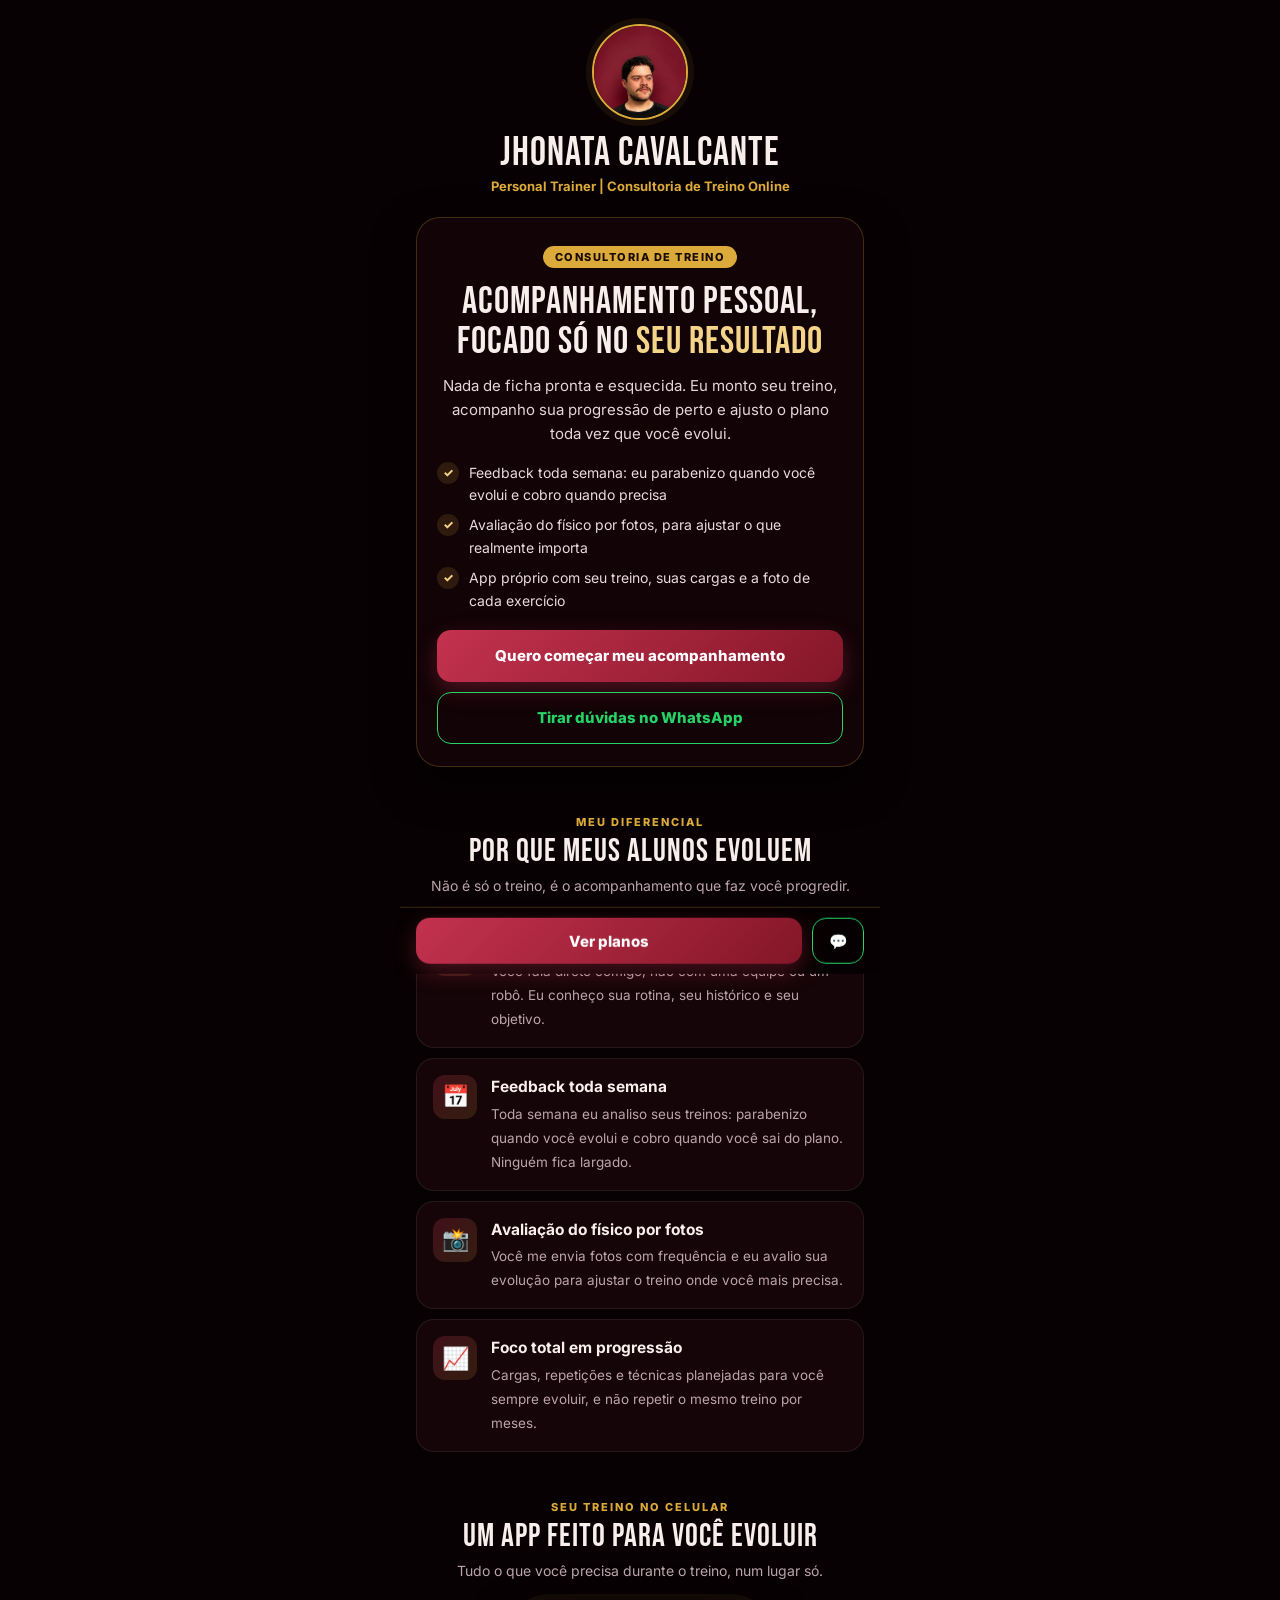
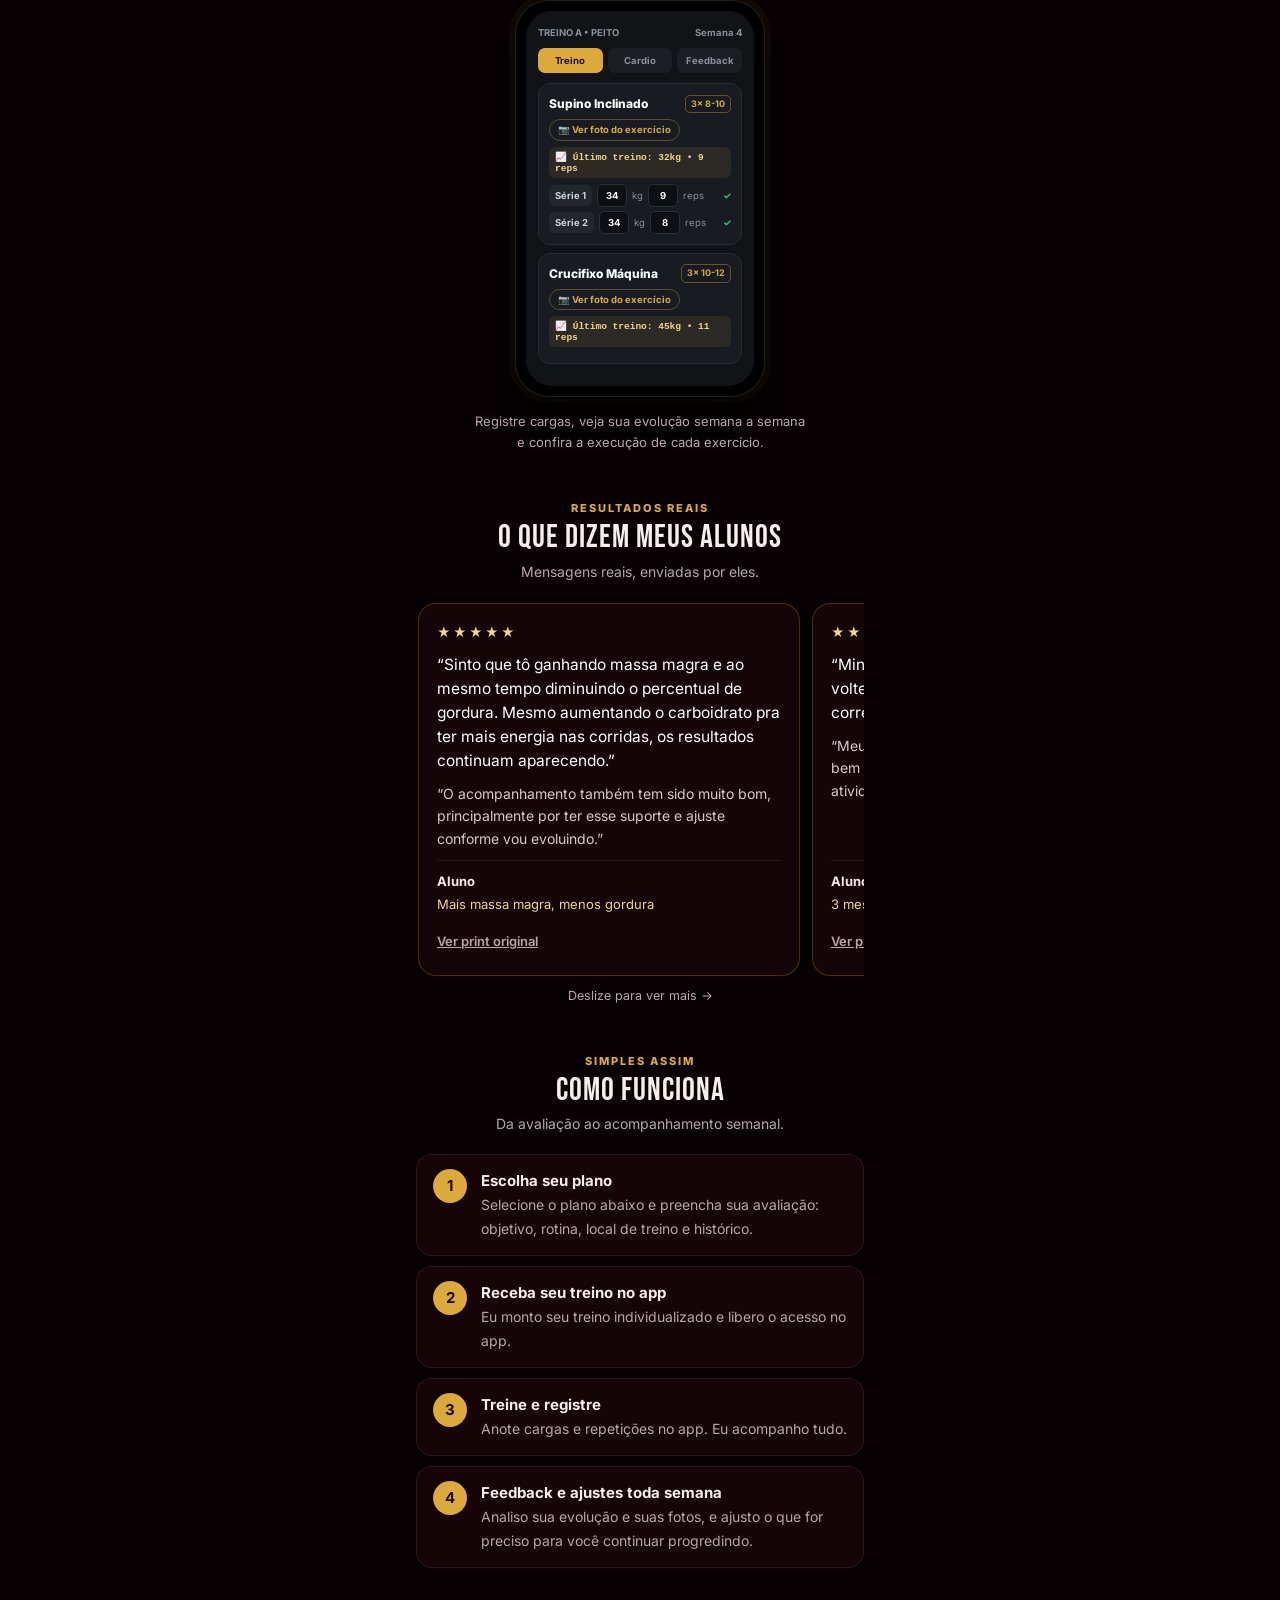
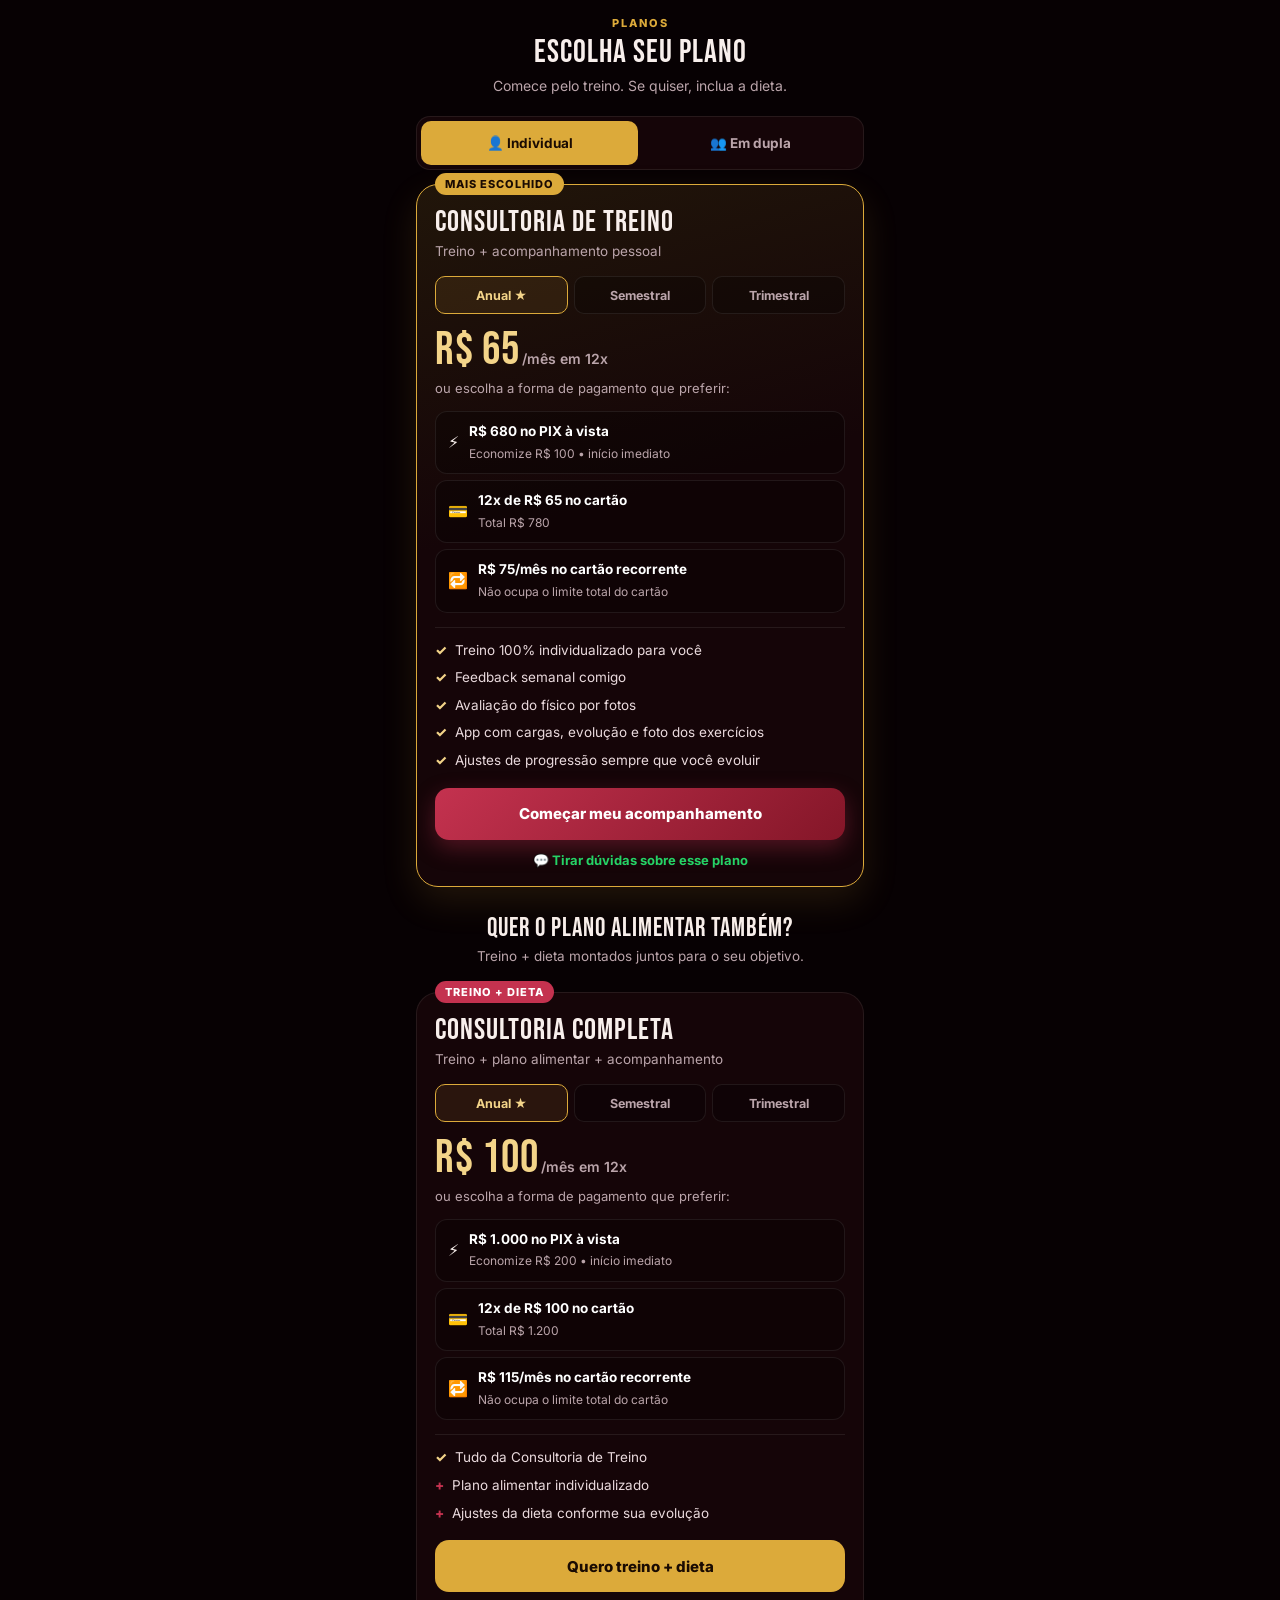
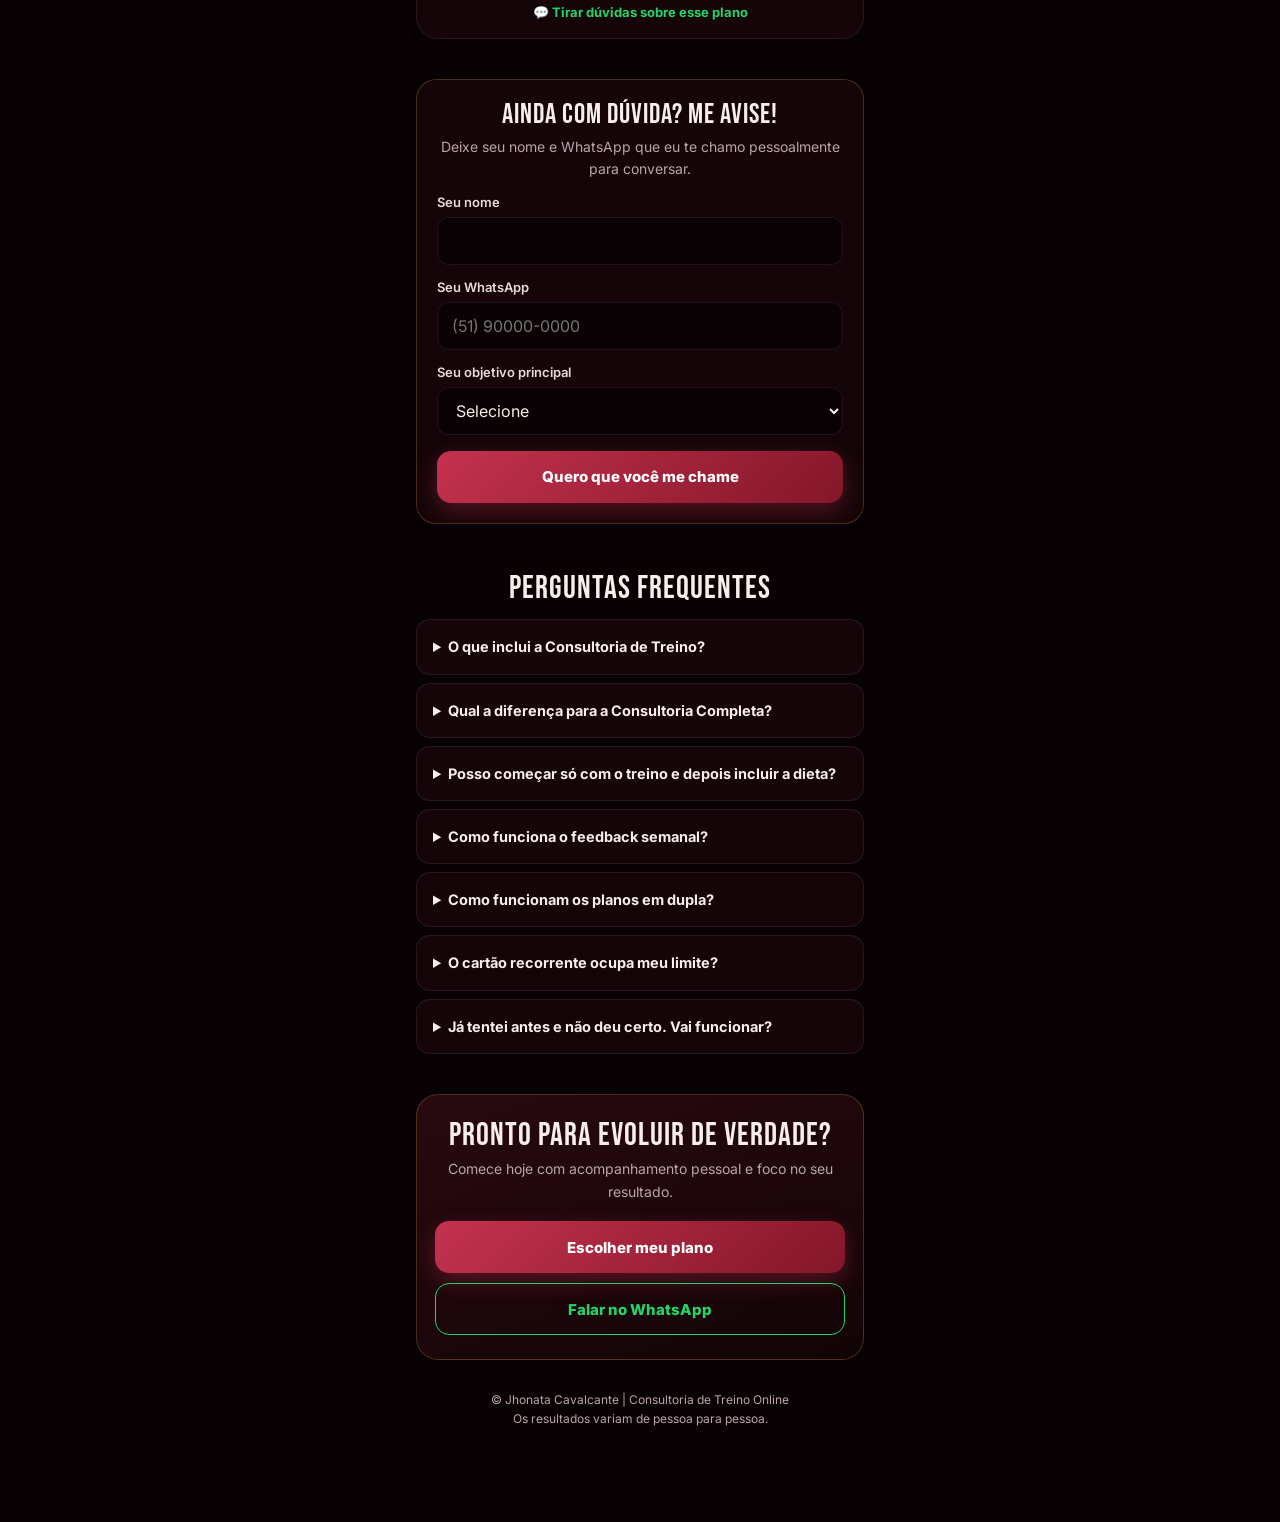
<file: index.html>
<!DOCTYPE html>
<html lang="pt-BR">
<head>
<meta charset="UTF-8">
<meta name="viewport" content="width=device-width, initial-scale=1, viewport-fit=cover">
<title>Jhonata Cavalcante | Consultoria de Treino</title>
<meta name="description" content="Consultoria de treino com acompanhamento pessoal, focado só no seu resultado e na sua progressão. Feedback toda semana e app próprio.">
<meta property="og:title" content="Jhonata Cavalcante | Consultoria de Treino">
<meta property="og:description" content="Acompanhamento pessoal, focado só no seu resultado e na sua progressão. Feedback toda semana e app próprio.">
<meta property="og:image" content="https://jhonataconsultoria.com.br/minhafoto.jpg">
<meta property="og:url" content="https://jhonataconsultoria.com.br/">
<meta property="og:type" content="website">
<meta name="theme-color" content="#070103">
<link rel="preconnect" href="https://fonts.googleapis.com">
<link rel="preconnect" href="https://fonts.gstatic.com" crossorigin>
<link href="https://fonts.googleapis.com/css2?family=Inter:wght@400;500;700;800&family=Bebas+Neue&display=swap" rel="stylesheet">
<style>
:root{--card:#150508;--card2:#1c070c;--line:rgba(220,170,58,.25);--soft:rgba(255,255,255,.08);--accent:#c4324f;--accent2:#841628;--gold:#dcaa3a;--gold2:#f3d489;--text:#f8efec;--muted:#bba5ab;--green:#25d366}
*{margin:0;padding:0;box-sizing:border-box}
html{scroll-behavior:smooth}
body{background:radial-gradient(900px 560px at 50% -8%,#300713,#070103 70%) no-repeat #070103;color:var(--text);font:400 15px/1.6 'Inter',system-ui,sans-serif;max-width:480px;margin:0 auto;padding:24px 16px calc(96px + env(safe-area-inset-bottom,0px));overflow-x:hidden}
h1,h2{font-family:'Bebas Neue',sans-serif;font-weight:400;letter-spacing:1px;line-height:1.05}
h2{font-size:32px;text-align:center;margin:48px 0 6px}
.sub{text-align:center;color:var(--muted);font-size:14px;margin-bottom:18px}
.kicker{display:block;text-align:center;font:800 11px 'Inter';letter-spacing:2px;text-transform:uppercase;color:var(--gold);margin-top:48px}
.kicker+h2{margin-top:6px}
a:focus-visible,button:focus-visible,input:focus-visible,select:focus-visible,summary:focus-visible{outline:2px solid var(--gold2);outline-offset:3px}
.btn{display:flex;justify-content:center;align-items:center;gap:8px;min-height:52px;padding:0 18px;border-radius:14px;font:800 15px 'Inter',sans-serif;text-decoration:none;border:0;cursor:pointer;width:100%;color:#fff}
.btn-main{background:linear-gradient(135deg,var(--accent),var(--accent2));box-shadow:0 8px 22px rgba(196,50,79,.35)}
.btn-gold{background:var(--gold);color:#1a0b02}
.btn-wa{background:transparent;border:1px solid var(--green);color:var(--green)}
.btn-ghost{background:transparent;border:1px solid var(--line);color:var(--text)}
.lnk-wa{display:block;text-align:center;color:var(--green);font:700 13px 'Inter';text-decoration:none;margin-top:12px}

/* PERFIL + HERO */
.profile{text-align:center}
.avatar{width:96px;height:96px;border-radius:50%;border:2px solid var(--gold);margin:0 auto 12px;overflow:hidden;background:var(--card);display:grid;place-items:center;font:28px 'Bebas Neue';color:var(--gold);box-shadow:0 0 0 6px rgba(220,170,58,.08)}
.avatar img{width:100%;height:100%;object-fit:cover}
.profile h1{font-size:40px}
.profile p{color:var(--gold);font-weight:700;font-size:13px;margin-top:2px}
.hero{background:rgba(21,5,8,.78);border:1px solid var(--line);border-radius:24px;padding:26px 20px 22px;text-align:center;margin-top:20px;box-shadow:0 16px 40px rgba(0,0,0,.6)}
.pill{display:inline-block;font:800 11px 'Inter';letter-spacing:1.5px;text-transform:uppercase;color:#1a0b02;background:var(--gold);border-radius:999px;padding:4px 12px;margin-bottom:14px}
.hero h2{margin:0 0 12px;font-size:38px}
.hero h2 em{font-style:normal;color:var(--gold2)}
.hero p{color:#e4d5d8;font-size:15px}
.checks{list-style:none;text-align:left;margin:16px 0 18px;display:grid;gap:8px}
.checks li{display:flex;gap:10px;align-items:flex-start;font-size:14px;color:#eadadd}
.checks li::before{content:'✓';flex:0 0 22px;height:22px;border-radius:50%;background:rgba(220,170,58,.15);color:var(--gold2);font:800 12px/22px 'Inter';text-align:center}
.hero .btn+.btn{margin-top:10px}

/* DIFERENCIAIS */
.diffs{display:grid;gap:10px}
.diff{display:flex;gap:14px;background:var(--card);border:1px solid var(--soft);border-radius:18px;padding:16px}
.diff .ic{flex:0 0 44px;height:44px;border-radius:12px;background:linear-gradient(135deg,rgba(196,50,79,.25),rgba(220,170,58,.15));display:grid;place-items:center;font-size:22px}
.diff b{display:block;font-size:15.5px;margin-bottom:2px}
.diff span{font-size:13.5px;color:var(--muted);line-height:1.5}

/* MOCKUP DO APP */
.phone{width:250px;margin:6px auto 0;border-radius:34px;padding:10px;background:#000;border:1px solid rgba(255,255,255,.12);box-shadow:0 24px 50px rgba(0,0,0,.7),0 0 0 6px rgba(220,170,58,.06)}
.screen{background:#111317;border-radius:26px;padding:16px 12px 14px;overflow:hidden;font-size:11px}
.screen .bar-top{display:flex;justify-content:space-between;color:#8a8f99;font:700 9.5px 'Inter';margin-bottom:10px}
.screen .tabs-m{display:flex;gap:5px;margin-bottom:10px}
.screen .tabs-m span{flex:1;text-align:center;padding:5px 0;border-radius:7px;background:#1b1e24;color:#8a8f99;font-weight:700;font-size:9.5px}
.screen .tabs-m span.on{background:var(--gold);color:#1a0b02}
.ex{background:#181b21;border:1px solid #262a32;border-radius:12px;padding:10px;margin-bottom:8px}
.ex .t1{display:flex;justify-content:space-between;align-items:center;font-weight:800;font-size:12px;color:#fff}
.ex .t1 small{font-size:9px;color:var(--gold);border:1px solid rgba(220,170,58,.4);border-radius:5px;padding:1px 5px;font-weight:700}
.ex .foto{display:inline-block;margin:6px 0;font-size:9.5px;font-weight:700;color:var(--gold);border:1px solid rgba(220,170,58,.35);border-radius:999px;padding:2px 8px}
.ex .ult{background:rgba(220,170,58,.1);color:var(--gold2);border-radius:6px;padding:4px 6px;font:700 9.5px ui-monospace,monospace;margin-bottom:6px}
.ex .row{display:flex;align-items:center;gap:5px;margin-top:4px;color:#8a8f99;font-size:9.5px}
.ex .row i{font-style:normal;background:#22262d;border-radius:5px;padding:3px 6px;color:#cfd3da;font-weight:700}
.ex .row b{background:#0d0f12;border:1px solid #2a2e36;border-radius:5px;padding:3px 7px;color:#fff;min-width:30px;text-align:center}
.ex .row .ok{margin-left:auto;color:#22c55e;font-weight:800}
.app-cap{text-align:center;font-size:13px;color:var(--muted);margin-top:14px}

/* DEPOIMENTOS */
.carousel{display:flex;gap:12px;overflow-x:auto;scroll-snap-type:x mandatory;padding:2px 2px 10px;-webkit-overflow-scrolling:touch;scrollbar-width:none}
.carousel::-webkit-scrollbar{display:none}
.t{flex:0 0 86%;scroll-snap-align:center;background:var(--card);border:1px solid var(--line);border-radius:18px;padding:18px;display:flex;flex-direction:column;gap:10px}
.t .stars{color:var(--gold2);letter-spacing:2px;font-size:13px}
.t .q{font-size:15.5px;line-height:1.55;color:#fff}
.t .q2{font-size:14px;color:#d9c8cc}
.t footer{margin-top:auto;display:flex;flex-direction:column;gap:2px;border-top:1px solid var(--soft);padding-top:10px;font-size:13px}
.t footer span{color:var(--gold2)}
.lnk{background:none;border:0;color:var(--muted);font:600 13px 'Inter';text-decoration:underline;cursor:pointer;text-align:left;padding:4px 0;min-height:32px}
.hint{text-align:center;font-size:12.5px;color:var(--muted)}

/* COMO FUNCIONA */
.steps{display:grid;gap:10px}
.step{display:flex;gap:14px;align-items:flex-start;background:var(--card);border:1px solid var(--soft);border-radius:16px;padding:14px 16px}
.step i{flex:0 0 34px;height:34px;border-radius:50%;background:var(--gold);color:#1a0b02;font:700 15px/34px 'Inter';text-align:center;font-style:normal}
.step b{display:block;font-size:15px}
.step span{font-size:14px;color:var(--muted)}

/* PLANOS */
.seg{display:grid;grid-template-columns:1fr 1fr;gap:4px;background:var(--card);border:1px solid var(--soft);border-radius:14px;padding:4px;margin-bottom:14px}
.seg button{min-height:44px;border:0;border-radius:10px;background:none;color:var(--muted);font:700 13.5px 'Inter';cursor:pointer}
.seg button[aria-pressed=true]{background:var(--gold);color:#1a0b02}
.plan{position:relative;background:var(--card);border:1px solid var(--soft);border-radius:22px;padding:22px 18px 18px;margin-bottom:14px}
.plan.main{border:1px solid var(--gold);background:linear-gradient(165deg,rgba(220,170,58,.12),var(--card) 45%);box-shadow:0 14px 36px rgba(220,170,58,.13)}
.plan .tag{position:absolute;top:-12px;left:18px;background:var(--gold);color:#1a0b02;font:800 11px 'Inter';letter-spacing:1px;text-transform:uppercase;padding:4px 10px;border-radius:999px}
.plan .tag.alt{background:var(--accent);color:#fff}
.plan h3{font:400 30px 'Bebas Neue';letter-spacing:1px;line-height:1}
.plan .who{font-size:13.5px;color:var(--muted);margin:4px 0 14px}
.dur{display:flex;gap:6px;margin-bottom:14px}
.dur button{flex:1;min-height:38px;border-radius:10px;border:1px solid var(--soft);background:rgba(0,0,0,.25);color:var(--muted);font:700 12.5px 'Inter';cursor:pointer;padding:0 4px}
.dur button[aria-pressed=true]{border-color:var(--gold);color:var(--gold2);background:rgba(220,170,58,.1)}
.dur-note{font-size:12px;color:var(--muted);margin:-6px 0 14px}
.price{font:400 46px 'Bebas Neue';letter-spacing:1px;color:var(--gold2);line-height:1}
.price small{font:600 14px 'Inter';color:var(--muted);letter-spacing:0;margin-left:2px}
.price-sub{font-size:13px;color:var(--muted);margin:4px 0 12px}
.pays{list-style:none;display:grid;gap:6px;margin-bottom:14px}
.pays li{display:flex;gap:10px;align-items:center;background:rgba(0,0,0,.28);border:1px solid var(--soft);border-radius:12px;padding:9px 12px;font-size:13.5px}
.pays li .i{font-size:16px}
.pays li b{display:block;color:#fff;font-size:13.5px}
.pays li small{color:var(--muted);font-size:12px}
.incl{list-style:none;display:grid;gap:6px;margin:0 0 16px;padding-top:12px;border-top:1px solid var(--soft)}
.incl li{font-size:13.5px;color:#eadadd;display:flex;gap:8px}
.incl li::before{content:'✓';color:var(--gold2);font-weight:800}
.incl li.plus::before{content:'+';color:var(--accent)}
.upsell-head{text-align:center;margin:26px 0 24px}
.upsell-head b{font:400 26px 'Bebas Neue';letter-spacing:1px;display:block}
.upsell-head span{font-size:13.5px;color:var(--muted)}

/* LEAD, FAQ, FINAL */
.lead{background:var(--card);border:1px solid var(--line);border-radius:20px;padding:20px;margin-top:40px}
.lead h2{margin-top:0;font-size:28px}
.lead label{display:block;font-size:13px;font-weight:600;margin:12px 0 4px;color:#eadadd}
.lead input,.lead select{width:100%;min-height:48px;border-radius:12px;border:1px solid var(--soft);background:#0a0104;color:var(--text);padding:0 14px;font:16px 'Inter'}
.lead .btn{margin-top:16px}
.faq details{background:var(--card);border:1px solid var(--soft);border-radius:14px;margin-bottom:8px}
.faq summary{padding:15px 16px;font-weight:700;font-size:14.5px;cursor:pointer}
.faq p{padding:0 16px 15px;font-size:14px;color:#d9c8cc}
.final{text-align:center;margin-top:40px;background:linear-gradient(160deg,rgba(196,50,79,.18),rgba(21,5,8,.8));border:1px solid var(--line);border-radius:22px;padding:24px 18px}
.final h2{margin-top:0}
.final .btn+.btn{margin-top:10px}
footer.f{text-align:center;font-size:12px;color:var(--muted);margin-top:30px}
.bar{position:fixed;left:0;right:0;bottom:0;max-width:480px;margin:0 auto;padding:10px 16px calc(10px + env(safe-area-inset-bottom,0px));background:rgba(7,1,3,.94);backdrop-filter:blur(10px);border-top:1px solid var(--line);display:flex;gap:10px;transform:translateY(110%);transition:transform .25s;z-index:5}
.bar.on{transform:none}
.bar .btn{min-height:46px}
.bar .btn-wa{flex:0 0 52px;padding:0}
#lb{position:fixed;inset:0;background:rgba(0,0,0,.92);display:none;align-items:center;justify-content:center;padding:16px;z-index:10}
#lb.on{display:flex}
#lb img{max-width:100%;max-height:100%;border-radius:10px}
.alert-success{display:none;background:rgba(37,211,102,.15);border:1px solid #25d366;color:#25d366;padding:12px;border-radius:12px;text-align:center;font-weight:700;margin-top:12px}
@media (prefers-reduced-motion:reduce){html{scroll-behavior:auto}.bar{transition:none}}
</style>
</head>
<body>

<header class="profile">
  <div class="avatar"><img src="minhafoto.jpg" alt="Jhonata Cavalcante" onerror="this.style.display='none';this.parentNode.textContent='JC'"></div>
  <h1>JHONATA CAVALCANTE</h1>
  <p>Personal Trainer | Consultoria de Treino Online</p>
</header>

<!-- HERO -->
<section class="hero">
  <span class="pill">Consultoria de Treino</span>
  <h2>Acompanhamento pessoal, focado só no <em>seu resultado</em></h2>
  <p>Nada de ficha pronta e esquecida. Eu monto seu treino, acompanho sua progressão de perto e ajusto o plano toda vez que você evolui.</p>
  <ul class="checks">
    <li>Feedback toda semana: eu parabenizo quando você evolui e cobro quando precisa</li>
    <li>Avaliação do físico por fotos, para ajustar o que realmente importa</li>
    <li>App próprio com seu treino, suas cargas e a foto de cada exercício</li>
  </ul>
  <a href="#planos" class="btn btn-main" id="heroCta" data-ev="hero_cta">Quero começar meu acompanhamento</a>
  <a class="btn btn-wa js-wa" data-msg="Olá Jhonata! Vim pelo seu link e quero tirar dúvidas sobre a consultoria." data-ev="whatsapp_hero">Tirar dúvidas no WhatsApp</a>
</section>

<!-- DIFERENCIAIS -->
<span class="kicker">Meu diferencial</span>
<h2>Por que meus alunos evoluem</h2>
<p class="sub">Não é só o treino, é o acompanhamento que faz você progredir.</p>
<div class="diffs">
  <div class="diff"><div class="ic">🤝</div><div><b>Acompanhamento pessoal, comigo</b><span>Você fala direto comigo, não com uma equipe ou um robô. Eu conheço sua rotina, seu histórico e seu objetivo.</span></div></div>
  <div class="diff"><div class="ic">📅</div><div><b>Feedback toda semana</b><span>Toda semana eu analiso seus treinos: parabenizo quando você evolui e cobro quando você sai do plano. Ninguém fica largado.</span></div></div>
  <div class="diff"><div class="ic">📸</div><div><b>Avaliação do físico por fotos</b><span>Você me envia fotos com frequência e eu avalio sua evolução para ajustar o treino onde você mais precisa.</span></div></div>
  <div class="diff"><div class="ic">📈</div><div><b>Foco total em progressão</b><span>Cargas, repetições e técnicas planejadas para você sempre evoluir, e não repetir o mesmo treino por meses.</span></div></div>
</div>

<!-- APP -->
<span class="kicker">Seu treino no celular</span>
<h2>Um app feito para você evoluir</h2>
<p class="sub">Tudo o que você precisa durante o treino, num lugar só.</p>
<div class="phone" aria-hidden="true">
  <div class="screen">
    <div class="bar-top"><span>TREINO A • PEITO</span><span>Semana 4</span></div>
    <div class="tabs-m"><span class="on">Treino</span><span>Cardio</span><span>Feedback</span></div>
    <div class="ex">
      <div class="t1">Supino Inclinado <small>3x 8-10</small></div>
      <span class="foto">📷 Ver foto do exercício</span>
      <div class="ult">📈 Último treino: 32kg • 9 reps</div>
      <div class="row"><i>Série 1</i><b>34</b>kg<b>9</b>reps<span class="ok">✓</span></div>
      <div class="row"><i>Série 2</i><b>34</b>kg<b>8</b>reps<span class="ok">✓</span></div>
    </div>
    <div class="ex">
      <div class="t1">Crucifixo Máquina <small>3x 10-12</small></div>
      <span class="foto">📷 Ver foto do exercício</span>
      <div class="ult">📈 Último treino: 45kg • 11 reps</div>
    </div>
  </div>
</div>
<p class="app-cap">Registre cargas, veja sua evolução semana a semana<br>e confira a execução de cada exercício.</p>

<!-- PROVA SOCIAL -->
<span class="kicker">Resultados reais</span>
<h2>O que dizem meus alunos</h2>
<p class="sub">Mensagens reais, enviadas por eles.</p>
<div class="carousel" aria-label="Depoimentos de alunos">
  <article class="t">
    <span class="stars">★★★★★</span>
    <p class="q">“Sinto que tô ganhando massa magra e ao mesmo tempo diminuindo o percentual de gordura. Mesmo aumentando o carboidrato pra ter mais energia nas corridas, os resultados continuam aparecendo.”</p>
    <p class="q2">“O acompanhamento também tem sido muito bom, principalmente por ter esse suporte e ajuste conforme vou evoluindo.”</p>
    <footer><b>Aluno</b><span>Mais massa magra, menos gordura</span></footer>
    <button class="lnk" data-print="depoimento1.jpg">Ver print original</button>
  </article>
  <article class="t">
    <span class="stars">★★★★★</span>
    <p class="q">“Minha vida melhorou bastante desde que voltei a treinar direito e me alimentar corretamente.”</p>
    <p class="q2">“Meu peso abaixou, a recomposição corporal foi bem notória depois de quase 6 meses sem atividade física, e tive um ganho de força absurdo.”</p>
    <footer><b>Aluno</b><span>3 meses de acompanhamento</span></footer>
    <button class="lnk" data-print="depoimento2.jpg">Ver print original</button>
  </article>
  <article class="t">
    <span class="stars">★★★★★</span>
    <p class="q">“Treinava de qualquer forma, sem foco em aprender a execução com excelência.”</p>
    <p class="q2">“Esse método que tu me passou … começou a fazer meus treinos renderem mais, tanto em progressão das cargas quanto em focar nos meus pontos fracos.”</p>
    <footer><b>Otávio</b><span>Aluno desde agosto</span></footer>
    <button class="lnk" data-print="depoimento3.jpg">Ver print original</button>
  </article>
</div>
<p class="hint">Deslize para ver mais →</p>

<!-- COMO FUNCIONA -->
<span class="kicker">Simples assim</span>
<h2>Como funciona</h2>
<p class="sub">Da avaliação ao acompanhamento semanal.</p>
<div class="steps">
  <div class="step"><i>1</i><div><b>Escolha seu plano</b><span>Selecione o plano abaixo e preencha sua avaliação: objetivo, rotina, local de treino e histórico.</span></div></div>
  <div class="step"><i>2</i><div><b>Receba seu treino no app</b><span>Eu monto seu treino individualizado e libero o acesso no app.</span></div></div>
  <div class="step"><i>3</i><div><b>Treine e registre</b><span>Anote cargas e repetições no app. Eu acompanho tudo.</span></div></div>
  <div class="step"><i>4</i><div><b>Feedback e ajustes toda semana</b><span>Analiso sua evolução e suas fotos, e ajusto o que for preciso para você continuar progredindo.</span></div></div>
</div>

<!-- PLANOS -->
<span class="kicker" id="planos">Planos</span>
<h2>Escolha seu plano</h2>
<p class="sub">Comece pelo treino. Se quiser, inclua a dieta.</p>

<div class="seg" role="group" aria-label="Para quantas pessoas">
  <button type="button" data-modo="individual" aria-pressed="true">👤 Individual</button>
  <button type="button" data-modo="dupla" aria-pressed="false">👥 Em dupla</button>
</div>

<div id="planoTreino"></div>

<div class="upsell-head">
  <b>Quer o plano alimentar também?</b>
  <span>Treino + dieta montados juntos para o seu objetivo.</span>
</div>
<div id="planoCompleta"></div>

<!-- CAPTURA DE LEAD -->
<section class="lead">
  <h2>Ainda com dúvida? Me avise!</h2>
  <p class="sub" style="margin-bottom:0">Deixe seu nome e WhatsApp que eu te chamo pessoalmente para conversar.</p>
  <form id="leadForm">
    <label for="nome">Seu nome</label>
    <input id="nome" name="nome" required autocomplete="given-name">
    <label for="zap">Seu WhatsApp</label>
    <input id="zap" name="whatsapp" type="tel" inputmode="tel" placeholder="(51) 90000-0000" required autocomplete="tel">
    <label for="obj">Seu objetivo principal</label>
    <select id="obj" name="objetivo" required>
      <option value="">Selecione</option>
      <option>Perder gordura</option>
      <option>Ganhar massa muscular</option>
      <option>Melhorar performance e corrida</option>
      <option>Voltar a treinar e ter mais saúde</option>
    </select>
    <button class="btn btn-main" type="submit">Quero que você me chame</button>
    <div id="leadSuccess" class="alert-success">✓ Recebido! Entrarei em contato no seu WhatsApp em breve.</div>
  </form>
</section>

<!-- FAQ -->
<h2>Perguntas frequentes</h2>
<div class="faq" style="margin-top:14px">
  <details><summary>O que inclui a Consultoria de Treino?</summary><p>Treino 100% individualizado para o seu objetivo, rotina e local de treino; acesso ao app com registro de cargas e foto de cada exercício; feedback semanal comigo; avaliação do físico por fotos; e ajustes do treino conforme você evolui.</p></details>
  <details><summary>Qual a diferença para a Consultoria Completa?</summary><p>A Completa tem tudo da Consultoria de Treino e mais o plano alimentar, montado para o seu objetivo e a sua rotina e ajustado durante o acompanhamento.</p></details>
  <details><summary>Posso começar só com o treino e depois incluir a dieta?</summary><p>Pode! Você começa pela Consultoria de Treino e, quando quiser, faz o upgrade para a Completa direto pelo app. As condições do upgrade são combinadas comigo.</p></details>
  <details><summary>Como funciona o feedback semanal?</summary><p>Toda semana eu analiso o que você registrou no app e te dou um retorno: parabenizo quando você evolui e cobro quando algo sai do plano. Também peço fotos periodicamente para avaliar seu físico e ajustar o treino.</p></details>
  <details><summary>Como funcionam os planos em dupla?</summary><p>Cada pessoa tem o seu próprio acesso e acompanhamento. No treino em dupla, os treinos podem ser iguais (para treinarem juntos) ou separados. Na Completa em dupla, cada um tem o seu protocolo de treino e dieta.</p></details>
  <details><summary>O cartão recorrente ocupa meu limite?</summary><p>Não. No recorrente é cobrada só a mensalidade de cada mês, sem ocupar o limite total do cartão. Se preferir, também dá para parcelar ou pagar à vista no PIX com desconto.</p></details>
  <details><summary>Já tentei antes e não deu certo. Vai funcionar?</summary><p>O que costuma faltar é acompanhamento. Aqui eu acompanho você toda semana, ajusto o que não estiver funcionando e cobro quando for preciso. Você não fica sozinho com uma ficha.</p></details>
</div>

<!-- CTA FINAL -->
<section class="final">
  <h2>Pronto para evoluir de verdade?</h2>
  <p class="sub">Comece hoje com acompanhamento pessoal e foco no seu resultado.</p>
  <a href="#planos" class="btn btn-main" data-ev="final_cta">Escolher meu plano</a>
  <a class="btn btn-wa js-wa" data-msg="Olá Jhonata! Quero tirar umas dúvidas no WhatsApp antes de fechar a consultoria." data-ev="whatsapp_final">Falar no WhatsApp</a>
</section>

<footer class="f">© Jhonata Cavalcante | Consultoria de Treino Online<br>Os resultados variam de pessoa para pessoa.</footer>

<!-- BARRA FIXA -->
<div class="bar" id="bar">
  <a href="#planos" class="btn btn-main" data-ev="bar_cta">Ver planos</a>
  <a class="btn btn-wa js-wa" aria-label="Falar no WhatsApp" data-msg="Olá Jhonata! Vim pelo site e quero falar sobre a consultoria." data-ev="whatsapp_bar">💬</a>
</div>

<div id="lb" role="dialog" aria-label="Print do depoimento"><img alt="Print original do depoimento"></div>

<!-- Preços e links de pagamento: edite em planos.js -->
<script src="planos.js"></script>
<script>
const DESTINO = 'app.html';
const LEAD_ENDPOINT = 'https://' + 'consultoria-backend-kbqi.onrender.com/api/leads';
const utm = location.search ? '&' + location.search.slice(1) : '';

const INCLUI = {
  treino: [
    'Treino 100% individualizado para você',
    'Feedback semanal comigo',
    'Avaliação do físico por fotos',
    'App com cargas, evolução e foto dos exercícios',
    'Ajustes de progressão sempre que você evoluir'
  ],
  completa: [
    'Tudo da Consultoria de Treino',
    '+Plano alimentar individualizado',
    '+Ajustes da dieta conforme sua evolução'
  ]
};

const estado = { modo: 'individual', duracao: { treino: 'ANUAL', completa: 'ANUAL' } };

function idPlano(tipo) {
  if (estado.modo === 'dupla') return tipo === 'treino' ? 'TREINO_DUPLA' : 'COMPLETA_DUPLA';
  return `${tipo.toUpperCase()}_${estado.duracao[tipo]}`;
}

function cardPlano(tipo) {
  const id = idPlano(tipo);
  const p = PLANOS[id];
  const principal = tipo === 'treino';
  const titulo = principal ? 'Consultoria de Treino' : 'Consultoria Completa';
  const quem = estado.modo === 'dupla'
    ? (principal ? 'Para 2 pessoas • treinos iguais ou separados' : 'Para 2 pessoas • cada um com seu protocolo')
    : (principal ? 'Treino + acompanhamento pessoal' : 'Treino + plano alimentar + acompanhamento');

  const duracoes = estado.modo === 'dupla'
    ? `<p class="dur-note">Plano em dupla com duração anual.</p>`
    : `<div class="dur" role="group" aria-label="Duração">${['ANUAL', 'SEMESTRAL', 'TRIMESTRAL'].map(d =>
        `<button type="button" data-tipo="${tipo}" data-dur="${d}" aria-pressed="${estado.duracao[tipo] === d}">${PLANOS[`${tipo.toUpperCase()}_${d}`].duracao}${d === 'ANUAL' ? ' ★' : ''}</button>`).join('')}</div>`;

  const formas = formasPagamentoPlano(p);
  const pagamentos = formas.map(f => `<li><span class="i">${f.icone}</span><div><b>${f.titulo}</b><small>${f.detalhe}</small></div></li>`).join('');
  const inclui = INCLUI[tipo].map(t => t.startsWith('+') ? `<li class="plus">${t.slice(1)}</li>` : `<li>${t}</li>`).join('');

  const href = `${DESTINO}?modo=anamnese${tipo === 'treino' ? '&tipo=treino' : ''}&plano=${id}${utm}`;
  const msgWa = `Olá Jhonata! Tenho interesse no plano ${p.nome} e quero tirar umas dúvidas antes de fechar.`;

  const tag = principal
    ? `<span class="tag">${estado.modo === 'dupla' ? 'Treinem juntos' : 'Mais escolhido'}</span>`
    : `<span class="tag alt">Treino + Dieta</span>`;

  return `<div class="plan${principal ? ' main' : ''}">${tag}
    <h3>${titulo}</h3>
    <p class="who">${quem}</p>
    ${duracoes}
    <div class="price">${formatarReais(valorParcela(p))}<small>/mês em ${p.cartao.parcelas}x</small></div>
    <p class="price-sub">ou escolha a forma de pagamento que preferir:</p>
    <ul class="pays">${pagamentos}</ul>
    <ul class="incl">${inclui}</ul>
    <a class="btn ${principal ? 'btn-main' : 'btn-gold'}" href="${href}" data-plan="${id}">${principal ? 'Começar meu acompanhamento' : 'Quero treino + dieta'}</a>
    <a class="lnk-wa" href="${linkWhatsApp(msgWa)}" target="_blank" rel="noopener">💬 Tirar dúvidas sobre esse plano</a>
  </div>`;
}

function renderPlanos() {
  document.getElementById('planoTreino').innerHTML = cardPlano('treino');
  document.getElementById('planoCompleta').innerHTML = cardPlano('completa');
}

document.querySelectorAll('.seg button').forEach(b => b.addEventListener('click', () => {
  estado.modo = b.dataset.modo;
  document.querySelectorAll('.seg button').forEach(x => x.setAttribute('aria-pressed', x === b));
  renderPlanos();
}));

document.addEventListener('click', e => {
  const b = e.target.closest('.dur button');
  if (!b) return;
  estado.duracao[b.dataset.tipo] = b.dataset.dur;
  renderPlanos();
});

renderPlanos();

/* WhatsApp */
document.querySelectorAll('.js-wa').forEach(a => {
  a.href = linkWhatsApp(a.dataset.msg);
  a.target = '_blank';
  a.rel = 'noopener';
});

/* Captura de lead */
document.getElementById('leadForm').addEventListener('submit', async e => {
  e.preventDefault();
  const form = e.target;
  const data = Object.fromEntries(new FormData(form));
  try {
    await fetch(LEAD_ENDPOINT, {
      method: 'POST',
      headers: { 'Content-Type': 'application/json' },
      body: JSON.stringify({ ...data, origem: 'site', vend: new URLSearchParams(location.search).get('vend') || '', ind: new URLSearchParams(location.search).get('ind') || '' })
    });
  } catch (_) {}
  document.getElementById('leadSuccess').style.display = 'block';
  form.reset();
});

/* Barra fixa e prints dos depoimentos */
new IntersectionObserver(([en]) => document.getElementById('bar').classList.toggle('on', !en.isIntersecting && en.boundingClientRect.top < 0))
  .observe(document.getElementById('heroCta'));
const lb = document.getElementById('lb');
document.querySelectorAll('[data-print]').forEach(b => b.addEventListener('click', () => {
  lb.querySelector('img').src = b.dataset.print; lb.classList.add('on');
}));
lb.addEventListener('click', () => lb.classList.remove('on'));
document.addEventListener('keydown', e => { if (e.key === 'Escape') lb.classList.remove('on'); });
</script>
</body>
</html>
</file>
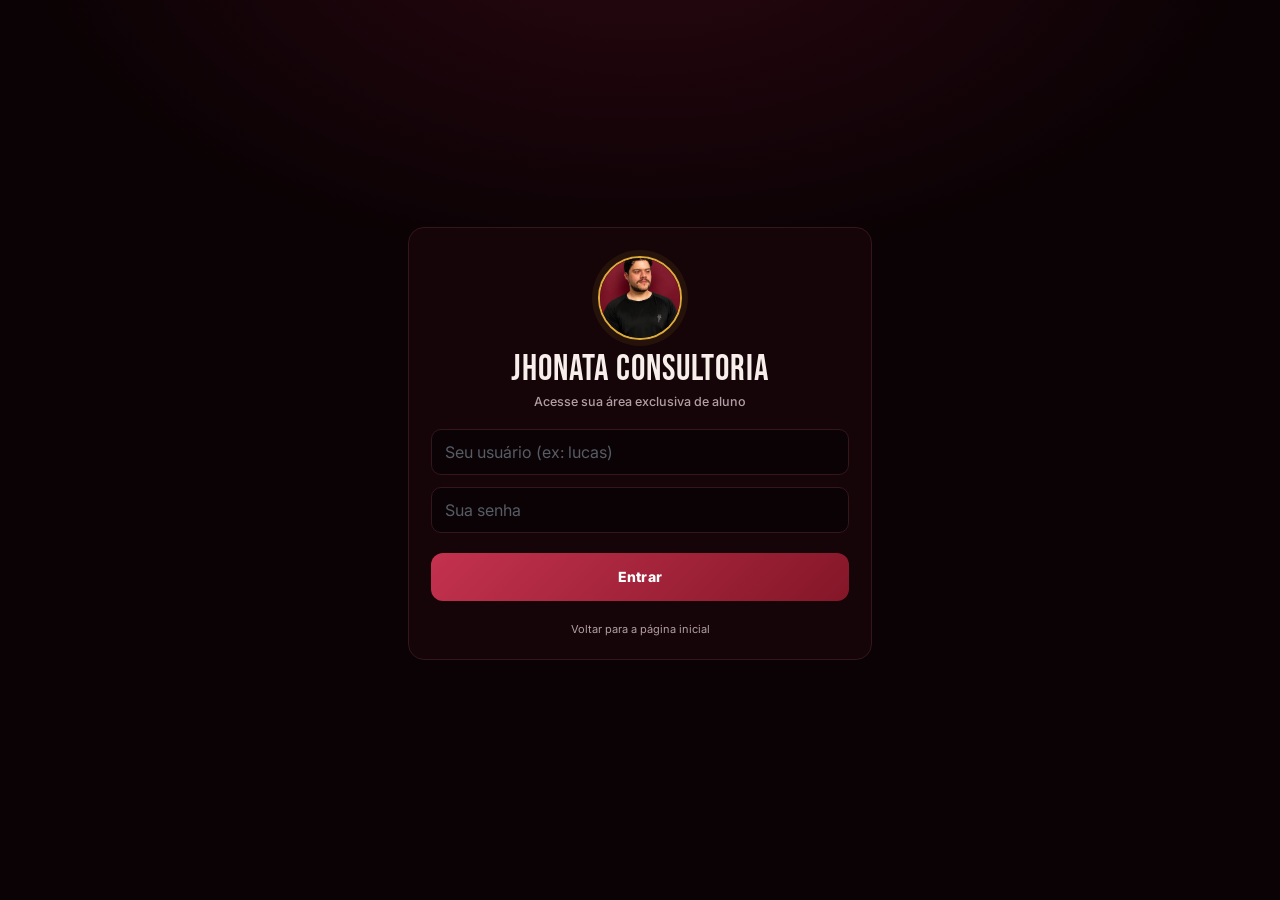
<file: app.html>
<!DOCTYPE html>
<html lang="pt-BR">
<head>
<meta charset="UTF-8">
<meta name="viewport" content="width=device-width, initial-scale=1.0, maximum-scale=1.0, user-scalable=no">
<title>Área do Aluno — Jhonata Personal</title>
<link href="https://fonts.googleapis.com/css2?family=Inter:wght@400;500;600;700;800&family=Bebas+Neue&family=Big+Shoulders+Display:wght@600;700;800&family=Space+Mono:wght@400;700&display=swap" rel="stylesheet">

<meta name="apple-mobile-web-app-capable" content="yes">
<meta name="apple-mobile-web-app-status-bar-style" content="black-translucent">
<meta name="apple-mobile-web-app-title" content="Jhonata Personal">
<link rel="apple-touch-icon" href="https://cdn-icons-png.flaticon.com/512/2964/2964514.png">

<link rel="stylesheet" href="style.css">
</head>
<body>

<div id="saveIndicator" class="save-indicator">Salvando alterações…</div>

<!-- MODAL INDIQUE E GANHE -->
<div id="modalIndique" class="modal-overlay hidden">
  <div class="modal-card-finish" style="text-align:center;">
    <div style="font-size:36px; margin-bottom:6px;">🎁</div>
    <h2 style="font-family:var(--font-display); font-size:24px; color:var(--mark);">Indique Amigos e Ganhe Benefícios!</h2>
    <p style="font-size:12.5px; color:var(--ink-dim); margin-top:8px; line-height:1.5;">
      Compartilhe a sua evolução com seus amigos. Para cada amigo que iniciar a consultoria através da sua indicação, você ganha <b>desconto na sua próxima mensalidade</b>!
    </p>

    <div style="background:var(--panel-2); border:1px solid var(--line); border-radius:8px; padding:14px; margin-top:16px; text-align:left;">
      <div style="font-size:12px; font-weight:700; color:var(--ink); margin-bottom:4px;">💡 Como funciona:</div>
      <ol style="font-size:12px; color:var(--ink-dim); padding-left:16px; line-height:1.6;">
        <li>Envie o link do aplicativo ou indique pelo WhatsApp.</li>
        <li>Seu amigo preenche a anamnese informando que veio por você.</li>
        <li>Assim que o plano for confirmado, seu benefício é liberado!</li>
      </ol>
    </div>

    <button class="btn-login btn-wpp" style="margin-top:18px; display:flex; align-items:center; justify-content:center; gap:8px;" onclick="compartilharIndicaoWpp()">
      <span>📱 Indicar Amigo pelo WhatsApp</span>
    </button>
    <button class="btn-login" style="background:var(--panel-2); border:1px solid var(--line); margin-top:8px;" onclick="fecharModalIndique()">Fechar</button>
  </div>
</div>

<!-- MODAL SENHA -->
<div id="modalSenha" class="modal-overlay hidden">
  <div class="modal-card-finish">
    <div style="font-size:14px; font-weight:800; color:var(--mark); text-align:center; margin-bottom:12px;">🔑 ALTERAR SENHA DE ACESSO</div>
    <label class="label-fdb">Nova Senha Pessoal</label>
    <input type="password" id="alunoNovaSenhaModal" class="input-field" placeholder="Digite sua nova senha..." autocomplete="new-password">
    <div style="display:flex; gap:8px; margin-top:14px;">
      <button class="btn-login" style="background:var(--panel-2); border:1px solid var(--line);" onclick="fecharModalSenha()">Cancelar</button>
      <button class="btn-login btn-gold" onclick="alterarSenhaAlunoModal()">Salvar nova senha</button>
    </div>
  </div>
</div>

<!-- MODAL TREINO CONCLUÍDO -->
<div id="modalTreinoConcluido" class="modal-overlay hidden">
  <div class="modal-card-finish">
    <div style="text-align:center; margin-bottom:16px;">
      <span style="font-size:36px;">🔥</span>
      <h2 style="font-family:var(--font-display); font-size:26px; color:var(--mark); margin-top:4px;">TREINO CONCLUÍDO!</h2>
      <p style="font-size:12px; color:var(--ink-dim);">Confira seu desempenho no treino de hoje:</p>
    </div>

    <div style="display:grid; grid-template-columns:1fr 1fr; gap:10px; margin-bottom:14px;">
      <div style="background:var(--panel-2); border:1px solid var(--line); border-radius:8px; padding:12px; text-align:center;">
        <div style="font-size:10px; color:var(--ink-dim); font-weight:700; text-transform:uppercase;">⏱️ Duração</div>
        <div id="summaryTimeDisplay" style="font-family:var(--font-mono); font-size:18px; font-weight:700; color:var(--ink); margin-top:2px;">-- min</div>
      </div>
      <div style="background:var(--panel-2); border:1px solid var(--line); border-radius:8px; padding:12px; text-align:center;">
        <div style="font-size:10px; color:var(--ink-dim); font-weight:700; text-transform:uppercase;">🏋️ Volume Total (VTT)</div>
        <div id="summaryVolumeDisplay" style="font-family:var(--font-mono); font-size:18px; font-weight:700; color:var(--mark); margin-top:2px;">0 kg</div>
      </div>
    </div>

    <div style="font-size:12px; font-weight:800; color:var(--mark); text-transform:uppercase; margin-bottom:8px;">📈 Progresso nos Exercícios:</div>
    <div id="summaryProgressionList">
      <div style="color:var(--ink-dim); font-size:12px; text-align:center;">Processando métricas...</div>
    </div>

    <button class="btn-login btn-wpp" style="margin-top:16px;" onclick="fecharModalConclusao()">CONTINUAR</button>
  </div>
</div>

<!-- CRONÔMETRO DE DESCANSO FLUTUANTE (WIDGET FIXO) -->
<div id="restTimerWidget" class="rest-timer-widget">
  <div>
    <span style="font-size:10px; color:var(--ink-dim); display:block; text-transform:uppercase; font-weight:700;">Descanso</span>
    <div id="timerDisplay" class="rest-timer-display">00:00</div>
  </div>
  <div style="display:flex; gap:6px;">
    <button type="button" class="rest-timer-btn" onclick="startRestTimer(60)">⏱ 60s</button>
    <button type="button" class="rest-timer-btn" onclick="startRestTimer(90)">⏱ 90s</button>
    <button type="button" class="rest-timer-btn" onclick="startRestTimer(120)">⏱ 120s</button>
  </div>
</div>

<!-- TELA DE ANAMNESE -->
<div id="anamneseScreen" class="card hidden">
  <h1 id="anamMainTitle">Anamnese de treino e nutrição</h1>
  <div class="sub" id="anamMainSub">Preencha com atenção para a montagem do seu protocolo personalizado</div>
  
  <div class="progress-bar-bg">
    <div id="progressBar" class="progress-bar-fill"></div>
  </div>
  <div id="stepCounter" class="step-counter">Etapa 1 de 10</div>

  <form onsubmit="event.preventDefault();" class="login-box">
    <div id="anamStep1">
      <label class="label-fdb">1. Nome Completo</label>
      <input type="text" id="anamNome" class="input-field" placeholder="Ex: Lucas Andrade" required>

      <div style="display:flex; gap:8px; margin-top:8px;">
        <div style="flex:1;">
          <label class="label-fdb">Data de Nascimento</label>
          <input type="text" id="anamNascimento" class="input-field" placeholder="DD/MM/AAAA" inputmode="numeric" maxlength="10" oninput="mascaraDataNascimento(this)" required>
        </div>
        <div style="flex:1;">
          <label class="label-fdb">Idade</label>
          <input type="number" id="anamIdade" class="input-field" placeholder="Ex: 25" required>
        </div>
      </div>

      <label class="label-fdb" style="margin-top:8px;">E-mail</label>
      <input type="email" id="anamEmail" class="input-field" placeholder="Ex: lucas@email.com" required>

      <label class="label-fdb" style="margin-top:8px;">CPF (Para emissão de recibo/cobrança)</label>
      <input type="text" id="anamCpf" class="input-field" placeholder="Ex: 000.000.000-00" required>

      <label class="label-fdb" style="margin-top:8px;">WhatsApp / Telefone</label>
      <input type="tel" id="anamTelefone" class="input-field" placeholder="Ex: (51) 99999-9999" required>

      <div style="display:flex; gap:8px; margin-top:8px;">
        <div style="flex:1;">
          <label class="label-fdb">Peso Atual (kg)</label>
          <input type="text" id="anamPeso" class="input-field" placeholder="Ex: 75 kg" required>
        </div>
        <div style="flex:1;">
          <label class="label-fdb">Altura (m)</label>
          <input type="text" id="anamAltura" class="input-field" placeholder="Ex: 1.75 m" required>
        </div>
      </div>
      <button type="button" class="btn-login" onclick="nextAnamStep(2)" style="margin-top:14px;">Avançar</button>
    </div>

    <div id="anamStep2" class="hidden">
      <label class="label-fdb">2. Qual é o seu objetivo principal?</label>
      <select id="anamObjetivo" class="input-field" required>
        <option value="Hipertrofia / Ganho de Massa">Hipertrofia / Ganho de Massa Muscular</option>
        <option value="Emagrecimento / Perda de Gordura">Emagrecimento / Perda de Gordura</option>
      </select>

      <label class="label-fdb" style="margin-top:10px;">3. Quanto tempo você treina musculação?</label>
      <input type="text" id="anamTempoTreino" class="input-field" placeholder="Ex: 1 ano e 6 meses, Iniciante, etc.">

      <div style="display:flex; gap:8px; margin-top:14px;">
        <button type="button" class="btn-login" style="background:var(--panel); border:1px solid var(--line);" onclick="nextAnamStep(1)">Voltar</button>
        <button type="button" class="btn-login" onclick="nextAnamStep(3)">Avançar</button>
      </div>
    </div>

    <div id="anamStep3" class="hidden">
      <label class="label-fdb">4. Quantos dias por semana você tem disponibilidade para treinar?</label>
      <input type="text" id="anamDiasSemana" class="input-field" placeholder="Ex: 5 dias por semana">

      <label class="label-fdb" style="margin-top:10px;">5. Quais dias da semana prefere treinar?</label>
      <input type="text" id="anamPreferenciaDias" class="input-field" placeholder="Ex: Segunda a Sexta">

      <label class="label-fdb" style="margin-top:10px;">6. Quanto tempo você tem disponível por sessão de treino?</label>
      <input type="text" id="anamTempoTreinoMin" class="input-field" placeholder="Ex: 1 hora a 1h15m">

      <label class="label-fdb" style="margin-top:10px;">7. Quanto tempo você costuma descansar entre as séries?</label>
      <select id="anamTempoDescanso" class="input-field" required>
        <option value="45s a 60s (Curto / Metabólico)">45s a 60s (Descanso Curto)</option>
        <option value="90s a 2min (Moderado / Padrão)" selected>90s a 2min (Descanso Moderado / Padrão)</option>
        <option value="2min a 3min+ (Longo / Cargas Altas)">2min a 3min+ (Descanso Longo / Força)</option>
      </select>

      <div style="display:flex; gap:8px; margin-top:14px;">
        <button type="button" class="btn-login" style="background:var(--panel); border:1px solid var(--line);" onclick="nextAnamStep(2)">Voltar</button>
        <button type="button" class="btn-login" onclick="nextAnamStep(4)">Avançar</button>
      </div>
    </div>

    <div id="anamStep4" class="hidden">
      <label class="label-fdb">8. Pratica alguma outra atividade física além da musculação?</label>
      <input type="text" id="anamOutrasAtividades" class="input-field" placeholder="Ex: Corrida 2x na semana, Nenhuma...">

      <label class="label-fdb" style="margin-top:10px; color:var(--signal-light);">9. Possui alguma lesão, dor articular ou restrição médica?</label>
      <textarea id="anamLesoes" class="input-field" rows="2" placeholder="Ex: Dor lombar crônica, tendinite no ombro direito..."></textarea>

      <label class="label-fdb" style="margin-top:10px;">10. Possui alguma doença crônica (pressão alta, diabetes, tireoide, etc.)?</label>
      <input type="text" id="anamDoencas" class="input-field" placeholder="Ex: Nenhuma / Hipertensão controlada">

      <div style="display:flex; gap:8px; margin-top:14px;">
        <button type="button" class="btn-login" style="background:var(--panel); border:1px solid var(--line);" onclick="nextAnamStep(3)">Voltar</button>
        <button type="button" class="btn-login" onclick="nextAnamStep(5)">Avançar</button>
      </div>
    </div>

    <div id="anamStep5" class="hidden">
      <label class="label-fdb">11. Como é a sua rotina diária (trabalho, estudos, nível de esforço)?</label>
      <textarea id="anamRotina" class="input-field" rows="2" placeholder="Ex: Trabalho sentado o dia todo / Trabalho em pé movimentando peso..."></textarea>

      <div style="display:flex; gap:8px; margin-top:10px;">
        <div style="flex:1;">
          <label class="label-fdb">Média de horas de sono</label>
          <input type="text" id="anamHorasSono" class="input-field" placeholder="Ex: 7 horas">
        </div>
        <div style="flex:1;">
          <label class="label-fdb">Qualidade do sono</label>
          <input type="text" id="anamQualidadeSono" class="input-field" placeholder="Ex: Boa / Acordo cansado">
        </div>
      </div>

      <div style="display:flex; gap:8px; margin-top:14px;">
        <button type="button" class="btn-login" style="background:var(--panel); border:1px solid var(--line);" onclick="nextAnamStep(4)">Voltar</button>
        <button type="button" class="btn-login" onclick="nextAnamStep(6)">Avançar</button>
      </div>
    </div>

    <div id="anamStep6" class="hidden">
      <label class="label-fdb">12. Consome bebida alcoólica com que frequência?</label>
      <input type="text" id="anamAlcool" class="input-field" placeholder="Ex: Socialmente no fim de semana / Não consumo">

      <label class="label-fdb" style="margin-top:10px;">13. Fuma ou utiliza cigarros eletrônicos (vape)?</label>
      <input type="text" id="anamTabagismo" class="input-field" placeholder="Ex: Não / Sim">

      <div style="display:flex; gap:8px; margin-top:14px;">
        <button type="button" class="btn-login" style="background:var(--panel); border:1px solid var(--line);" onclick="nextAnamStep(5)">Voltar</button>
        <button type="button" class="btn-login" onclick="nextAnamStep(7)">Avançar</button>
      </div>
    </div>

    <div id="anamStep7" class="hidden">
      <label class="label-fdb">14. Quantas refeições você consegue fazer por dia?</label>
      <input type="text" id="anamNumRefeicoes" class="input-field" placeholder="Ex: 4 refeições">

      <label class="label-fdb" style="margin-top:10px;">15. Possui alguma alergia ou intolerância alimentar (lactose, glúten)?</label>
      <input type="text" id="anamAlergias" class="input-field" placeholder="Ex: Nenhuma / Intolerância leve a lactose">

      <label class="label-fdb" style="margin-top:10px; color:var(--signal-light);">16. Cite alimentos que você NÃO come de jeito nenhum (aversões/odiados):</label>
      <input type="text" id="anamAlimentosOdiados" class="input-field" placeholder="Ex: Peixe, brócolis, fígado...">

      <div style="display:flex; gap:8px; margin-top:14px;">
        <button type="button" class="btn-login" style="background:var(--panel); border:1px solid var(--line);" onclick="nextAnamStep(6)">Voltar</button>
        <button type="button" class="btn-login" onclick="nextAnamStep(8)">Avançar</button>
      </div>
    </div>

    <div id="anamStep8" class="hidden">
      <label class="label-fdb">17. Quais fontes de carboidratos você mais gosta?</label>
      <input type="text" id="anamGostaCarbos" class="input-field" placeholder="Ex: Arroz, batata doce, aveia, macarrão">

      <label class="label-fdb" style="margin-top:10px;">18. Quais fontes de proteínas você mais consome?</label>
      <input type="text" id="anamGostaProteinas" class="input-field" placeholder="Ex: Frango, patinho, ovos, peixe">

      <label class="label-fdb" style="margin-top:10px;">19. Quais legumes, verduras e frutas prefere?</label>
      <input type="text" id="anamGostaLegumes" class="input-field" placeholder="Ex: Alface, tomate, banana, maçã">

      <div style="display:flex; gap:8px; margin-top:14px;">
        <button type="button" class="btn-login" style="background:var(--panel); border:1px solid var(--line);" onclick="nextAnamStep(7)">Voltar</button>
        <button type="button" class="btn-login" onclick="nextAnamStep(9)">Avançar</button>
      </div>
    </div>

    <div id="anamStep9" class="hidden">
      <label class="label-fdb">20. Como é o seu orçamento para a dieta e suplementos?</label>
      <input type="text" id="anamOrcamento" class="input-field" placeholder="Ex: Flexível / Preciso de opções econômicas">

      <label class="label-fdb" style="margin-top:10px;">21. Utiliza ou tem interesse em utilizar suplementação?</label>
      <input type="text" id="anamSuplementos" class="input-field" placeholder="Ex: Whey, Creatina, Pré-treino, Multivitamínico...">

      <label class="label-fdb" style="margin-top:10px;">22. Como é a sua flexibilidade alimentar no fim de semana?</label>
      <textarea id="anamFimDeSemana" class="input-field" rows="2" placeholder="Ex: Mantenho 80% da dieta / Saio da dieta no sábado à noite..."></textarea>

      <div style="display:flex; gap:8px; margin-top:14px;">
        <button type="button" class="btn-login" style="background:var(--panel); border:1px solid var(--line);" onclick="nextAnamStep(8)">Voltar</button>
        <button type="button" class="btn-login" onclick="nextAnamStep(10)">Avançar</button>
      </div>
    </div>

    <div id="anamStep10" class="hidden">
      <label class="label-fdb">23. Plano Selecionado:</label>
      <select id="anamTipoConsultoria" class="input-field" onchange="atualizarResumoPrecoAnamnese()" required></select>

      <div id="resumoPlanoBox" style="background:var(--panel-2); border:1px solid var(--mark); border-radius:10px; padding:14px; margin-top:12px; text-align:center;">
        <div style="font-size:11px; color:var(--ink-dim); font-weight:700; text-transform:uppercase;">💳 Resumo do Investimento:</div>
        <div id="resumoPlanoValor" style="font-size:16px; font-weight:800; color:var(--mark); margin-top:4px;"></div>
        <div id="resumoPlanoSub" style="font-size:11.5px; color:var(--ink-dim); margin-top:2px;"></div>
      </div>

      <div style="display:flex; gap:8px; margin-top:16px;">
        <button type="button" id="btnVoltarStep10" class="btn-login" style="background:var(--panel); border:1px solid var(--line);" onclick="nextAnamStep(9)">Voltar</button>
        <button type="button" id="btnSubmitAnam" class="btn-login btn-gold" onclick="sendAnamneseAppDirect()">Finalizar e Avançar para o Pagamento</button>
      </div>
    </div>
  </form>
</div>

<!-- TELA DE LOGIN -->
<div id="loginScreen" class="card login-card">
  <div class="login-avatar"><img src="minhafoto.jpg" alt="Jhonata Cavalcante" onerror="this.parentNode.style.display='none'"></div>
  <h1>Jhonata Consultoria</h1>
  <div class="sub">Acesse sua área exclusiva de aluno</div>
  
  <form onsubmit="handleLogin(event)" class="login-box">
    <input type="text" id="loginUser" class="input-field" placeholder="Seu usuário (ex: lucas)" required autocomplete="username">
    <input type="password" id="loginPass" class="input-field" placeholder="Sua senha" required autocomplete="current-password">
    <button type="submit" id="btnLoginSubmit" class="btn-login">Entrar</button>
  </form>
  <div id="loginError" class="error-msg hidden"></div>

  <div style="text-align:center; margin-top:16px;">
    <a href="/" style="font-size:11px; color:var(--ink-dim); text-decoration:none;">Voltar para a página inicial</a>
  </div>
</div>

<!-- CONTEÚDO PRINCIPAL DO ALUNO -->
<div id="mainContent" class="hidden">
  <div class="card" style="padding-bottom:16px;">
    <div class="header-app">
      <h1 id="clientName">Consultoria</h1>
      <div class="header-actions">
        <button class="btn-header btn-indique-header" type="button" onclick="abrirModalIndique()">🎁 Indique</button>
        <button class="btn-header" type="button" onclick="abrirModalSenha()">🔑 Senha</button>
        <button class="btn-header" type="button" onclick="logout()">Sair</button>
      </div>
    </div>
    <div class="sub" id="billingInfo" style="text-align:left; margin-top:4px;"></div>
  </div>

  <div id="feedbackNotifyBox" class="feedback-notify-card hidden">
    <div style="display:flex; justify-content:space-between; align-items:center; margin-bottom:6px;">
      <span style="font-size:12px; font-weight:800; color:var(--mark); text-transform:uppercase;">💬 Nova Mensagem do Treinador</span>
      <button onclick="dismissFeedbackNotify()" style="background:none; border:none; color:var(--ink-dim); font-size:16px; cursor:pointer;">✕</button>
    </div>
    <div id="feedbackNotifyText" style="font-size:13px; color:var(--ink); line-height:1.4; margin-bottom:10px;"></div>
    <button class="btn-login btn-gold" style="margin-top:0; min-height:36px; padding:6px 12px; font-size:12px;" onclick="irParaFeedbackChat()">Responder no Chat</button>
  </div>

  <div id="congratsBox" class="congrats-card hidden">
    <button class="btn-close-congrats" onclick="fecharCardEvolucao()">✕</button>
    <div class="congrats-title">🚀 Parabéns pelo seu Progresso!</div>
    <div id="congratsText" class="congrats-desc">Você teve uma evolução fantástica nas suas cargas de treino neste ciclo. Continue focado!</div>
  </div>

  <!-- MENU DE NAVEGAÇÃO SUPERIOR -->
  <div class="menu" id="mainNavigationMenu">
    <button class="menu-btn active" id="btnTreino" onclick="showTab('treino')">Treino</button>
    <button class="menu-btn hidden" id="btnDieta" onclick="showTab('dieta')">Dieta</button>
    <button class="menu-btn" id="btnCorrida" onclick="showTab('corrida')">Cardio</button>
    <button class="menu-btn hidden" id="btnErgogenicos" onclick="showTab('ergogenicos')">Hormonal</button>
    <button class="menu-btn" id="btnFeedback" onclick="showTab('feedback')">Feedback</button>
  </div>
  <div class="swipe-hint">Arraste para o lado para trocar de aba</div>

  <div id="swipeViewport" class="swipe-viewport">

    <!-- ABA 1: TREINO -->
    <div id="tabTreino">
      <div id="treinoListView" class="hidden">
        <div id="treinoDayList" class="select-list"></div>
      </div>
      <div id="treinoDetailView">
        <div class="detail-topbar">
          <button type="button" class="btn-back" onclick="openTreinoSelectionMenu()">Alternar Treino</button>
          <div class="detail-title" id="treinoDetailTitle">Treino do Dia</div>
        </div>

        <div class="workout-timer-card">
          <div>
            <div style="font-size:10px; font-weight:800; color:var(--ink-dim); text-transform:uppercase;">⏱️ Duração do Treino</div>
            <div id="workoutTimerClock" class="workout-timer-clock">00:00:00</div>
          </div>
          <button id="btnWorkoutTimer" type="button" class="btn-login btn-wpp" style="width:auto; margin-top:0; min-height:36px; padding:6px 14px; font-size:11.5px;" onclick="toggleWorkoutTimer()">
            ▶ INICIAR TREINO
          </button>
        </div>
        
        <div class="trainer-goals-card" onclick="toggleTrainerGoals()">
          <div class="trainer-goals-title">
            <span>🎯 Diretrizes do Treinador</span>
            <span id="arrowGoals">▼</span>
          </div>
          <div class="trainer-goals-body collapsed" id="trainerGoalsBody"></div>
        </div>

        <div id="treinoQuickSwitch" class="quick-switch-row hidden"></div>
        <div id="treinoProgresso" class="treino-progresso hidden"></div>
        <div id="exercisesList"></div>

        <button type="button" class="btn-login btn-gold" style="margin-top:18px; margin-bottom:24px;" onclick="concluirTreinoDoDia()">
          ✅ FINALIZAR E REGISTRAR TREINO DO DIA
        </button>
      </div>
    </div>

    <!-- ABA 2: DIETA -->
    <div id="tabDieta" class="hidden">
      <div id="noDietBanner" class="card hidden" style="text-align:center; border-color:var(--mark);">
        <div style="font-size:24px; margin-bottom:6px;">🥗</div>
        <div style="font-weight:700; color:var(--ink); font-size:15px;">Plano alimentar não incluso no seu plano</div>
        <p style="font-size:12.5px; color:var(--ink-dim); margin-top:6px; line-height:1.55;">
          Seu treino já está no caminho certo. Com a <b style="color:var(--ink);">Consultoria Completa</b> você recebe também um plano alimentar montado para o seu objetivo e a sua rotina — e os resultados aparecem mais rápido.
        </p>
        <a href="https://wa.me/5551990169026?text=Ol%C3%A1%20Jhonata!%20Quero%20fazer%20o%20upgrade%20para%20a%20Consultoria%20Completa%20(incluir%20o%20plano%20alimentar)." target="_blank" class="btn-login btn-gold" style="margin-top:12px; display:inline-block; text-decoration:none;">
          Quero fazer o upgrade
        </a>
        <p style="font-size:11px; color:var(--ink-dim); margin-top:8px;">As condições do upgrade são combinadas direto comigo.</p>
      </div>

      <div id="dietListView">
        <!-- SELEÇÃO DE ABAS DA DIETA & REFEIÇÕES -->
        <div class="diet-top-selector" style="margin-bottom: 12px;">
          <div style="font-size:12px; font-weight:700; color:var(--ink);" id="dietCurrentDayLabel">📅 Hoje</div>
          <div style="display:flex; align-items:center; gap:6px;">
            <select id="dietAbaSelect" class="mode-select" onchange="trocarAbaDieta(this.value)" style="font-size:11px; padding:4px 8px;">
            </select>
          </div>
        </div>

        <!-- CONTAINER DAS REFEIÇÕES + BOX CONECTADO DE METAS/SUPLEMENTOS -->
        <div id="dietCategoryList" class="diet-container"></div>
      </div>
    </div>

    <!-- ABA 3: CARDIO / CORRIDA -->
    <div id="tabCorrida" class="card hidden">
      <div style="display:flex; justify-content:space-between; align-items:center; margin-bottom:12px;">
        <div class="label-fdb" style="font-size:14px; margin-bottom:0; color:var(--blue);">🏃 Prescrição Semanal & Pace</div>
        <button type="button" class="btn-header" style="border-color:var(--signal-light); color:var(--signal-light); font-size:10.5px;" onclick="if(confirm('Limpar todos os dados de cardio da semana?')) resetCardioSemanal();">
          🗑️ Zerar Semanal
        </button>
      </div>

      <div class="cardio-goals-card" onclick="toggleCardioGoals()">
        <div class="cardio-goals-title">
          <span>🏃 Prescrição de Aeróbico & Cardio</span>
          <span id="arrowCardio">▼</span>
        </div>
        <div class="cardio-goals-body collapsed" id="cardioGoalsBody"></div>
      </div>

      <div id="corridaResumoMes" style="background:var(--panel-2); border:1px solid var(--line); border-radius:8px; padding:12px; margin-bottom:14px; text-align:center;">
        <div style="font-size:11px; color:var(--ink-dim); font-weight:700;">ACUMULADO RECENTE (4 SEMANAS)</div>
        <div style="display:flex; justify-content:space-around; margin-top:8px;">
          <div><div style="font-size:18px; font-weight:800; color:var(--mark);" id="runTotalKm">0.0 km</div><div style="font-size:10px; color:var(--ink-dim);">Distância</div></div>
          <div><div style="font-size:18px; font-weight:800; color:var(--blue);" id="runPaceMedio">0'00"</div><div style="font-size:10px; color:var(--ink-dim);">Pace Médio</div></div>
        </div>
      </div>

      <div class="label-fdb">Prescrição da Semana pelo Treinador:</div>
      <div id="corridaPrescricaoList" style="margin-bottom:16px;"></div>

      <div class="label-fdb" style="margin-top:14px;">Histórico de Treinos Registrados (Últimas 4 Semanas):</div>
      <div id="corridaHistoryList">Nenhuma corrida registrada nas últimas 4 semanas.</div>
    </div>

    <!-- ABA 4: PROTOCOLOS ERGOGÊNICOS / HORMONAIS -->
    <div id="tabErgogenicos" class="card hidden">
      <div class="label-fdb" style="font-size:14px; text-align:center; margin-bottom:6px; color:var(--purple);">💉 Estrutura & Orientação de Ergogênicos</div>
      <div style="font-size:11px; color:var(--ink-dim); text-align:center; margin-bottom:12px;">Acompanhamento e orientações de rotina cadastradas pelo seu Treinador.</div>

      <div id="ergogenicosContent" style="background:var(--bg); border:1px solid var(--line); border-radius:8px; padding:12px; font-size:12.5px; color:var(--ink); line-height:1.5; white-space:pre-line;">
        <div id="ergogenicosBody">Nenhum protocolo ou orientação cadastrada no momento.</div>
      </div>
    </div>

    <!-- ABA 5: FEEDBACK & EVOLUÇÃO FÍSICA -->
    <div id="tabFeedback" class="card hidden">
      <div class="label-fdb" style="font-size:14px; text-align:center; margin-bottom:6px;">💬 Central de Feedback & Evolução Física</div>
      <div style="font-size:11px; color:var(--ink-dim); text-align:center; margin-bottom:12px;">Converse com o Personal ou envie fotos do físico para salvar direto no Google Drive.</div>

      <!-- Histórico de Chat -->
      <div id="alunoFeedbackHistory" style="background:var(--bg); border:1px solid var(--line); border-radius:8px; height:200px; padding:10px; overflow-y:auto; display:flex; flex-direction:column; gap:8px; margin-bottom:10px;">
      </div>

      <!-- Upload de Múltiplas Fotos da Galeria -->
      <div style="background:var(--bg); border:1px dashed var(--line); border-radius:8px; padding:10px; margin-bottom:12px;">
        <label for="feedbackPhotoInput" class="btn-login" style="background:var(--panel); border:1px solid var(--mark); color:var(--mark); cursor:pointer; display:block; text-align:center; padding:10px; border-radius:8px; font-weight:700; font-size:12px; margin-top:0;">
          🖼️ Selecionar Fotos da Galeria (Múltiplas)
        </label>
        <input type="file" id="feedbackPhotoInput" accept="image/*" multiple style="display:none;" onchange="previewFeedbackPhotos(event)">
        
        <div id="feedbackPhotoPreview" style="display:flex; flex-wrap:wrap; gap:6px; margin-top:8px;"></div>
      </div>

      <!-- Envio de Mensagem -->
      <div style="display:flex; gap:6px;">
        <input type="text" id="alunoFeedbackInput" class="input-field" placeholder="Escreva como foi sua semana..." style="font-size:12px;" onkeypress="if(event.key==='Enter') enviarFeedbackAlunoApp()">
        <button id="btnSendFeedbackPhotos" class="btn-login btn-gold" style="width:90px; margin-top:0; font-size:12px; font-weight:800;" onclick="enviarFeedbackAlunoApp()">Enviar</button>
      </div>

      <button class="btn-login btn-wpp" style="margin-top:12px;" onclick="sendWhatsAppFeedback()">
        📱 Chamar no WhatsApp
      </button>
    </div>

  </div>
</div>

<script src="planos.js"></script>
<script src="app.js"></script>
</body>
</html>
</file>
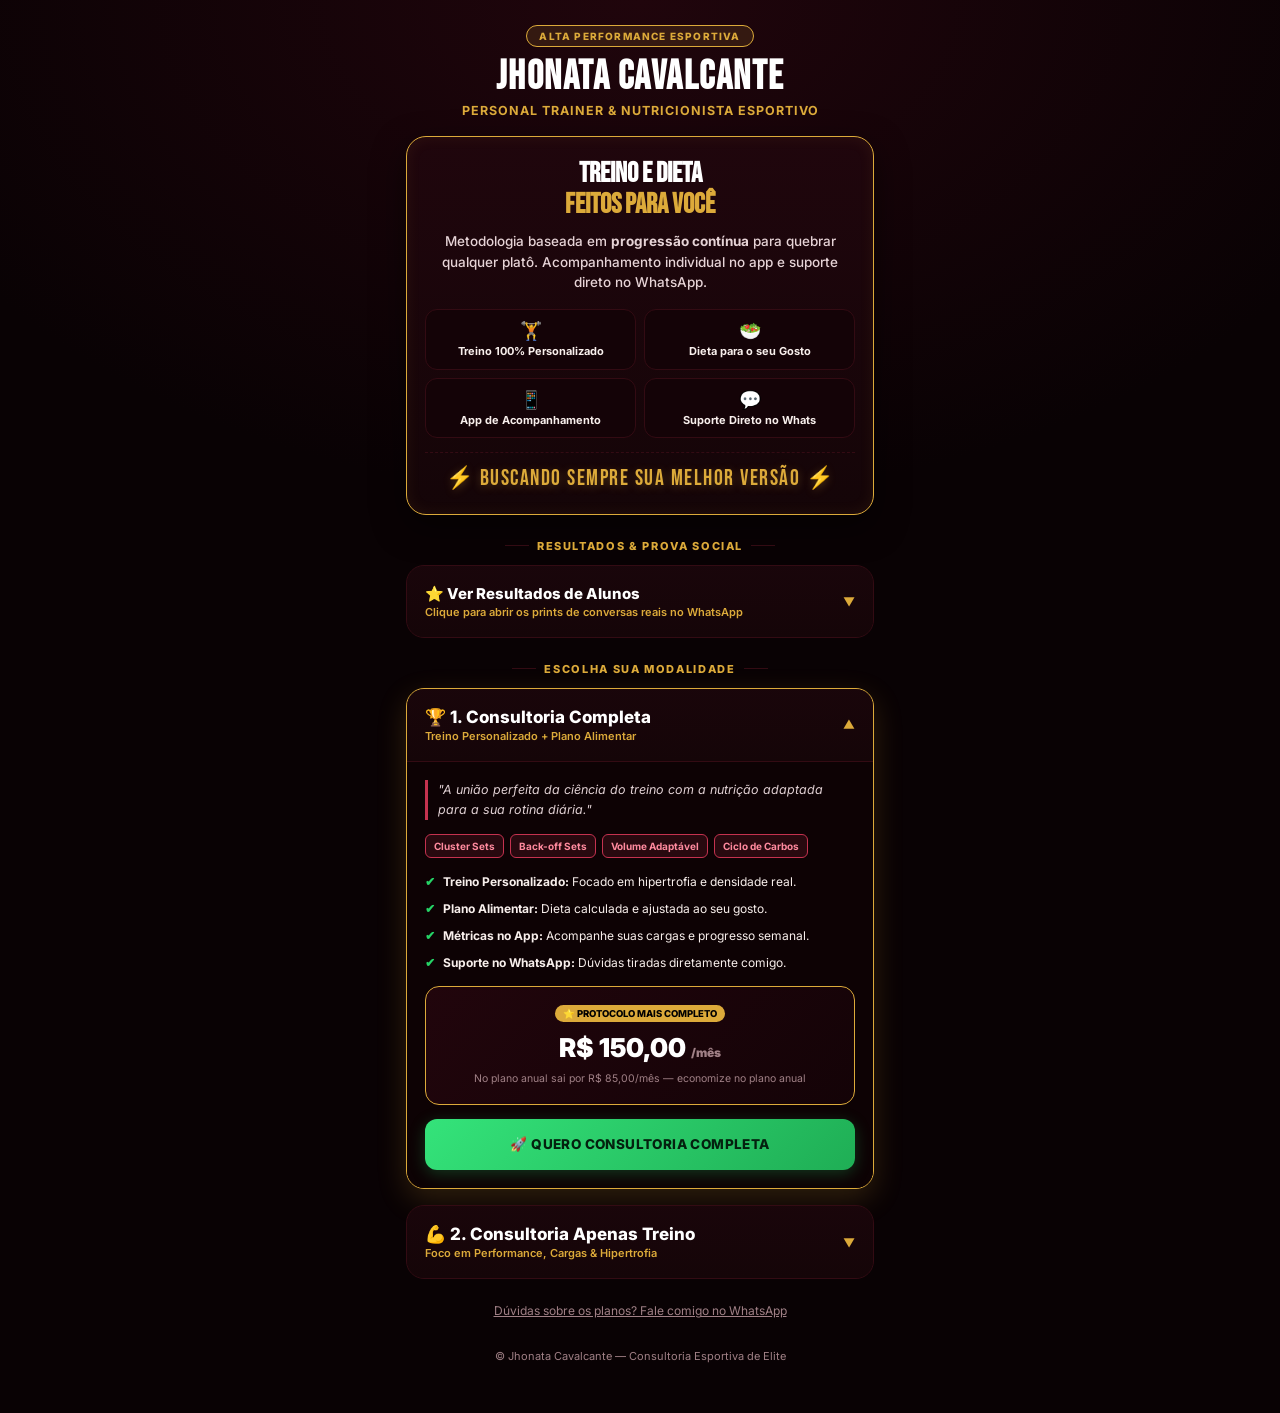
<file: bio.html>
<!DOCTYPE html>
<html lang="pt-BR">
<head>
<meta charset="UTF-8">
<meta name="viewport" content="width=device-width, initial-scale=1.0">
<title>Jhonata Cavalcante — Consultoria de Alta Performance</title>

<!-- Meta Tags para Preview no WhatsApp/Instagram -->
<meta property="og:title" content="Jhonata Cavalcante — Consultoria de Alta Performance">
<meta property="og:description" content="Treino e nutrição inteligente para quebrar platôs e construir um físico denso, forte e definitivo.">
<meta property="og:image" content="depoimento1.jpg">
<meta property="og:type" content="website">

<link href="https://fonts.googleapis.com/css2?family=Inter:wght@400;500;600;700;800;900&family=Bebas+Neue&display=swap" rel="stylesheet">
<style>
  :root {
    --bg: #090204;
    --card: #150508;
    --card-accent: #1e060d;
    --border: #330b13;
    --accent: #c4324f;
    --accent-dark: #841628;
    --gold: #dcaa3a;
    --gold-soft: #eac267;
    --text: #f8efec;
    --muted: #a08086;
    --green: #25d366;
  }
  * { margin:0; padding:0; box-sizing:border-box; }
  ::-webkit-scrollbar { width:4px; height:4px; }
  ::-webkit-scrollbar-thumb { background:var(--border); border-radius:10px; }
  body {
    background: radial-gradient(800px 500px at 50% 0%, #20050c 0%, #090204 100%);
    color: var(--text);
    font-family: 'Inter', sans-serif;
    padding: 24px 16px 50px;
    max-width: 500px;
    margin: 0 auto;
    min-height: 100vh;
  }

  /* HEADINGS / PROFILE */
  .profile { text-align: center; margin-bottom: 18px; }
  .profile-badge {
    display: inline-block; background: rgba(220,170,58,0.12); border: 1px solid var(--gold);
    color: var(--gold); font-size: 10px; font-weight: 800; padding: 4px 12px; border-radius: 20px;
    text-transform: uppercase; letter-spacing: 0.12em; margin-bottom: 10px;
  }
  .profile h1 { font-family: 'Bebas Neue', sans-serif; font-size: 40px; letter-spacing: 1.5px; color: #fff; line-height: 1; }
  .profile p { font-size: 12.5px; color: var(--gold); font-weight: 700; margin-top: 6px; text-transform: uppercase; letter-spacing: 0.08em; }

  /* HERO & POSICIONAMENTO */
  .hero-card {
    background: linear-gradient(180deg, rgba(32, 6, 13, 0.95), rgba(21, 5, 8, 0.95));
    border: 1px solid var(--gold); border-radius: 20px;
    padding: 22px 18px; text-align: center; margin-bottom: 20px;
    box-shadow: 0 12px 32px rgba(0,0,0,0.5), inset 0 0 15px rgba(220,170,58,0.08);
  }
  .hero-title { font-family: 'Bebas Neue', sans-serif; font-size: 28px; color: #fff; line-height: 1.1; margin-bottom: 10px; }
  .hero-title span { color: var(--gold); }
  .hero-text { font-size: 13.5px; color: #e6d3d6; line-height: 1.55; font-weight: 500; }
  .slogan-highlight {
    display: block; font-family: 'Bebas Neue', sans-serif; font-size: 22px;
    letter-spacing: 1.5px; color: var(--gold); margin-top: 14px; padding-top: 12px;
    border-top: 1px dashed var(--border); text-shadow: 0 2px 10px rgba(220,170,58,0.3);
  }

  /* BENEFÍCIOS RÁPIDOS */
  .benefits-grid { display: grid; grid-template-columns: 1fr 1fr; gap: 8px; margin-top: 16px; }
  .benefit-item {
    background: #140307; border: 1px solid var(--border); border-radius: 12px;
    padding: 10px; text-align: center;
  }
  .benefit-item .ico { font-size: 18px; margin-bottom: 4px; }
  .benefit-item .txt { font-size: 11px; font-weight: 700; color: var(--text); line-height: 1.2; }

  .section-label {
    font-size: 11px; font-weight: 800; color: var(--gold); text-transform: uppercase;
    letter-spacing: 0.15em; text-align: center; margin: 24px 0 12px; display: flex; align-items: center; gap: 8px; justify-content: center;
  }
  .section-label::before, .section-label::after { content: ""; display: block; width: 24px; height: 1px; background: var(--border); }

  /* CARROSSEL HORIZONTAL - TAMANHO SOLICITADO (240px LARGURA x 280px ALTURA) */
  .proof-carousel {
    display: flex;
    gap: 12px;
    overflow-x: auto;
    scroll-snap-type: x mandatory;
    padding-bottom: 8px;
    -webkit-overflow-scrolling: touch;
  }
  .proof-card {
    flex: 0 0 240px; /* Largura ajustada para 240px */
    scroll-snap-align: start;
    background: #140307;
    border: 1px solid var(--border);
    border-radius: 14px;
    padding: 10px;
    box-shadow: 0 4px 14px rgba(0,0,0,0.4);
    display: flex;
    flex-direction: column;
    align-items: center;
  }
  .proof-header {
    display: flex;
    justify-content: space-between;
    width: 100%;
    align-items: center;
    margin-bottom: 8px;
  }
  .testi-badge {
    background: rgba(37,211,102,0.12);
    border: 1px solid rgba(37,211,102,0.35);
    color: var(--green);
    font-size: 8.5px;
    font-weight: 800;
    padding: 2px 6px;
    border-radius: 10px;
    text-transform: uppercase;
  }
  .stars { color: var(--gold); font-size: 10px; letter-spacing: 1px; }
  .proof-img {
    width: 100%;
    height: 280px; /* Altura ajustada para 280px */
    object-fit: cover;
    object-position: top;
    border-radius: 8px;
    border: 1px solid var(--border);
    display: block;
  }

  /* ESTRUTURA DAS ABAS / CARDS */
  .tab-card { background: var(--card); border: 1px solid var(--border); border-radius: 18px; overflow: hidden; margin-bottom: 16px; }
  .tab-card.active { border-color: var(--gold); box-shadow: 0 10px 30px rgba(220,170,58,0.18); }
  .tab-header {
    padding: 18px; cursor: pointer; display: flex; justify-content: space-between; align-items: center;
    background: linear-gradient(180deg, rgba(30, 6, 13, 0.5), rgba(21, 5, 8, 0.8));
  }
  .tab-header h2 { font-size: 17px; font-weight: 800; color: #fff; }
  .subtitle-tag { font-size: 11px; color: var(--gold); font-weight: 600; margin-top: 2px; display: block; }
  .tab-icon { font-size: 12px; color: var(--gold); transition: transform 0.3s ease; }
  .tab-card.active .tab-icon { transform: rotate(180deg); }

  .tab-body { background: #0d0204; border-top: 1px solid var(--border); padding: 18px; font-size: 12.5px; line-height: 1.6; }
  .manifesto-text { font-size: 12.5px; color: #e0d0d3; margin-bottom: 14px; border-left: 3px solid var(--accent); padding-left: 10px; font-style: italic; }

  .tech-pills { display: flex; flex-wrap: wrap; gap: 6px; margin: 10px 0 14px; }
  .tech-pill { background: rgba(196,50,79,0.15); border: 1px solid var(--accent); color: #ff8a9e; font-size: 10px; font-weight: 700; padding: 3px 8px; border-radius: 6px; }

  .feature-list { list-style: none; padding: 0; }
  .feature-list li { margin-bottom: 8px; display: flex; gap: 8px; font-size: 12px; }
  .feature-list li .bullet { color: var(--green); font-weight: 800; }

  /* CAIXA DE PREÇO E CTA */
  .price-box {
    background: linear-gradient(135deg, #21050c, #140307);
    border: 1px solid var(--gold); border-radius: 14px; padding: 16px; text-align: center; margin-top: 14px;
  }
  .price-box .tag { font-size: 9.5px; font-weight: 800; color: #000; background: var(--gold); padding: 3px 8px; border-radius: 20px; text-transform: uppercase; }
  .price-box .price-main { font-size: 26px; font-weight: 900; color: #fff; margin: 4px 0 2px; }
  .price-box .price-sub { font-size: 10.5px; color: var(--muted); }

  .btn-action {
    width: 100%; display: flex; align-items: center; justify-content: center; gap: 8px;
    background: linear-gradient(135deg, #34e37a, #1fae55); color: #04210f;
    font-weight: 800; font-size: 13.5px; text-transform: uppercase; padding: 15px;
    border-radius: 12px; text-decoration: none; box-shadow: 0 4px 16px rgba(37,211,102,0.25);
    margin-top: 14px; letter-spacing: 0.03em;
  }

  .hidden { display: none !important; }
  footer { text-align: center; font-size: 11px; color: var(--muted); margin-top: 30px; }
</style>
</head>
<body>

  <!-- CABEÇALHO -->
  <div class="profile">
    <span class="profile-badge">Alta Performance Esportiva</span>
    <h1>JHONATA CAVALCANTE</h1>
    <p>Personal Trainer & Nutricionista Esportivo</p>
  </div>

  <!-- HERO / PROPOSTA IRRESISTÍVEL -->
  <div class="hero-card">
    <h2 class="hero-title">TREINO E DIETA<br><span>FEITOS PARA VOCÊ</span></h2>
    <div class="hero-text">
      Metodologia baseada em <strong>progressão contínua</strong> para quebrar qualquer platô. Acompanhamento individual no app e suporte direto no WhatsApp.
    </div>

    <div class="benefits-grid">
      <div class="benefit-item"><div class="ico">🏋️</div><div class="txt">Treino 100% Personalizado</div></div>
      <div class="benefit-item"><div class="ico">🥗</div><div class="txt">Dieta para o seu Gosto</div></div>
      <div class="benefit-item"><div class="ico">📱</div><div class="txt">App de Acompanhamento</div></div>
      <div class="benefit-item"><div class="ico">💬</div><div class="txt">Suporte Direto no Whats</div></div>
    </div>

    <span class="slogan-highlight">⚡ BUSCANDO SEMPRE SUA MELHOR VERSÃO ⚡</span>
  </div>

  <!-- PROVA SOCIAL / CARD SANFONA COMPACTO -->
  <div class="section-label">Resultados & Prova Social</div>

  <div class="tab-card" id="cardDepoimentos">
    <div class="tab-header" onclick="toggleTab('Depoimentos')">
      <div>
        <h2 style="font-size: 15px;">⭐ Ver Resultados de Alunos</h2>
        <span class="subtitle-tag">Clique para abrir os prints de conversas reais no WhatsApp</span>
      </div>
      <span class="tab-icon" id="iconDepoimentos">▼</span>
    </div>

    <div class="tab-body hidden" id="bodyDepoimentos">
      <div class="proof-carousel">
        <div class="proof-card">
          <div class="proof-header">
            <span class="testi-badge">Verificado</span>
            <div class="stars">★★★★★</div>
          </div>
          <img src="depoimento1.jpg" alt="Resultado Aluno 1" class="proof-img" onerror="this.src='https://via.placeholder.com/300x400/180409/dcaa3a?text=Aluno+1'">
        </div>

        <div class="proof-card">
          <div class="proof-header">
            <span class="testi-badge">Verificado</span>
            <div class="stars">★★★★★</div>
          </div>
          <img src="depoimento2.jpg" alt="Resultado Aluno 2" class="proof-img" onerror="this.src='https://via.placeholder.com/300x400/180409/dcaa3a?text=Aluno+2'">
        </div>
      </div>
    </div>
  </div>

  <!-- SELEÇÃO DE OPÇÕES: COMPLETA OU SÓ TREINO -->
  <div class="section-label">Escolha sua Modalidade</div>

  <!-- OPÇÃO 1: CONSULTORIA COMPLETA -->
  <div class="tab-card active" id="cardCompleta">
    <div class="tab-header" onclick="toggleTab('Completa')">
      <div>
        <h2>🏆 1. Consultoria Completa</h2>
        <span class="subtitle-tag">Treino Personalizado + Plano Alimentar</span>
      </div>
      <span class="tab-icon" id="iconCompleta">▼</span>
    </div>

    <div class="tab-body" id="bodyCompleta">
      <div class="manifesto-text">
        "A união perfeita da ciência do treino com a nutrição adaptada para a sua rotina diária."
      </div>

      <div class="tech-pills">
        <span class="tech-pill">Cluster Sets</span>
        <span class="tech-pill">Back-off Sets</span>
        <span class="tech-pill">Volume Adaptável</span>
        <span class="tech-pill">Ciclo de Carbos</span>
      </div>

      <ul class="feature-list">
        <li><span class="bullet">✔</span><span><b>Treino Personalizado:</b> Focado em hipertrofia e densidade real.</span></li>
        <li><span class="bullet">✔</span><span><b>Plano Alimentar:</b> Dieta calculada e ajustada ao seu gosto.</span></li>
        <li><span class="bullet">✔</span><span><b>Métricas no App:</b> Acompanhe suas cargas e progresso semanal.</span></li>
        <li><span class="bullet">✔</span><span><b>Suporte no WhatsApp:</b> Dúvidas tiradas diretamente comigo.</span></li>
      </ul>

      <div class="price-box">
        <span class="tag">⭐ Protocolo Mais Completo</span>
        <div class="price-main">R$ 150,00 <small style="font-size:12px; color:var(--muted);">/mês</small></div>
        <div class="price-sub">No plano anual sai por R$ 85,00/mês — economize no plano anual</div>
      </div>

      <a href="index.html?modo=anamnese&plano=COMPLETA_MENSAL" class="btn-action">
        🚀 QUERO CONSULTORIA COMPLETA
      </a>
    </div>
  </div>

  <!-- OPÇÃO 2: APENAS TREINO -->
  <div class="tab-card" id="cardTreino">
    <div class="tab-header" onclick="toggleTab('Treino')">
      <div>
        <h2>💪 2. Consultoria Apenas Treino</h2>
        <span class="subtitle-tag">Foco em Performance, Cargas & Hipertrofia</span>
      </div>
      <span class="tab-icon" id="iconTreino">▼</span>
    </div>

    <div class="tab-body hidden" id="bodyTreino">
      <div class="manifesto-text">
        "Ideal para quem já tem acompanhamento nutricional e busca uma ficha de treino avançada para quebrar platôs."
      </div>

      <div class="tech-pills">
        <span class="tech-pill">Myo-Reps</span>
        <span class="tech-pill">Cluster Sets</span>
        <span class="tech-pill">Sobrecarga Progressiva</span>
      </div>

      <ul class="feature-list">
        <li><span class="bullet">✔</span><span><b>Ficha de Treino Exclusiva:</b> Periodização e técnicas avançadas.</span></li>
        <li><span class="bullet">✔</span><span><b>Registro no Aplicativo:</b> Histórico de cargas e evolução por exercício.</span></li>
        <li><span class="bullet">✔</span><span><b>Suporte Técnico:</b> Correção de execução e ajuste de volume.</span></li>
      </ul>

      <div class="price-box">
        <span class="tag">🏋️ Foco em Treinamento</span>
        <div class="price-main">R$ 80,00 <small style="font-size:12px; color:var(--muted);">/mês</small></div>
        <div class="price-sub">No plano anual sai por R$ 55,00/mês — economize no plano anual</div>
      </div>

      <a href="index.html?modo=anamnese&plano=TREINO_MENSAL" class="btn-action" style="background:linear-gradient(135deg, var(--gold-soft), var(--gold)); color:#1a0307;">
        🏋️ QUERO APENAS O TREINO
      </a>
    </div>
  </div>

  <!-- DUVIDAS WHATSAPP -->
  <div style="text-align:center; margin-top:20px;">
    <a href="https://wa.me/5551990169026?text=Ol%C3%A1%20Jhonata!%20Fiquei%20com%20uma%20d%C3%BAvida%20sobre%20as%20modalidades%20de%20consultoria." target="_blank" style="color:var(--muted); font-size:12px; text-decoration:underline;">
      Dúvidas sobre os planos? Fale comigo no WhatsApp
    </a>
  </div>

  <footer>
    © Jhonata Cavalcante — Consultoria Esportiva de Elite
  </footer>

  <script>
    function toggleTab(type) {
      const card = document.getElementById(`card${type}`);
      const body = document.getElementById(`body${type}`);
      const isHidden = body.classList.contains('hidden');

      document.querySelectorAll('.tab-body').forEach(b => b.classList.add('hidden'));
      document.querySelectorAll('.tab-card').forEach(c => c.classList.remove('active'));

      if (isHidden) {
        body.classList.remove('hidden');
        card.classList.add('active');
      }
    }
  </script>
</body>
</html>
</file>
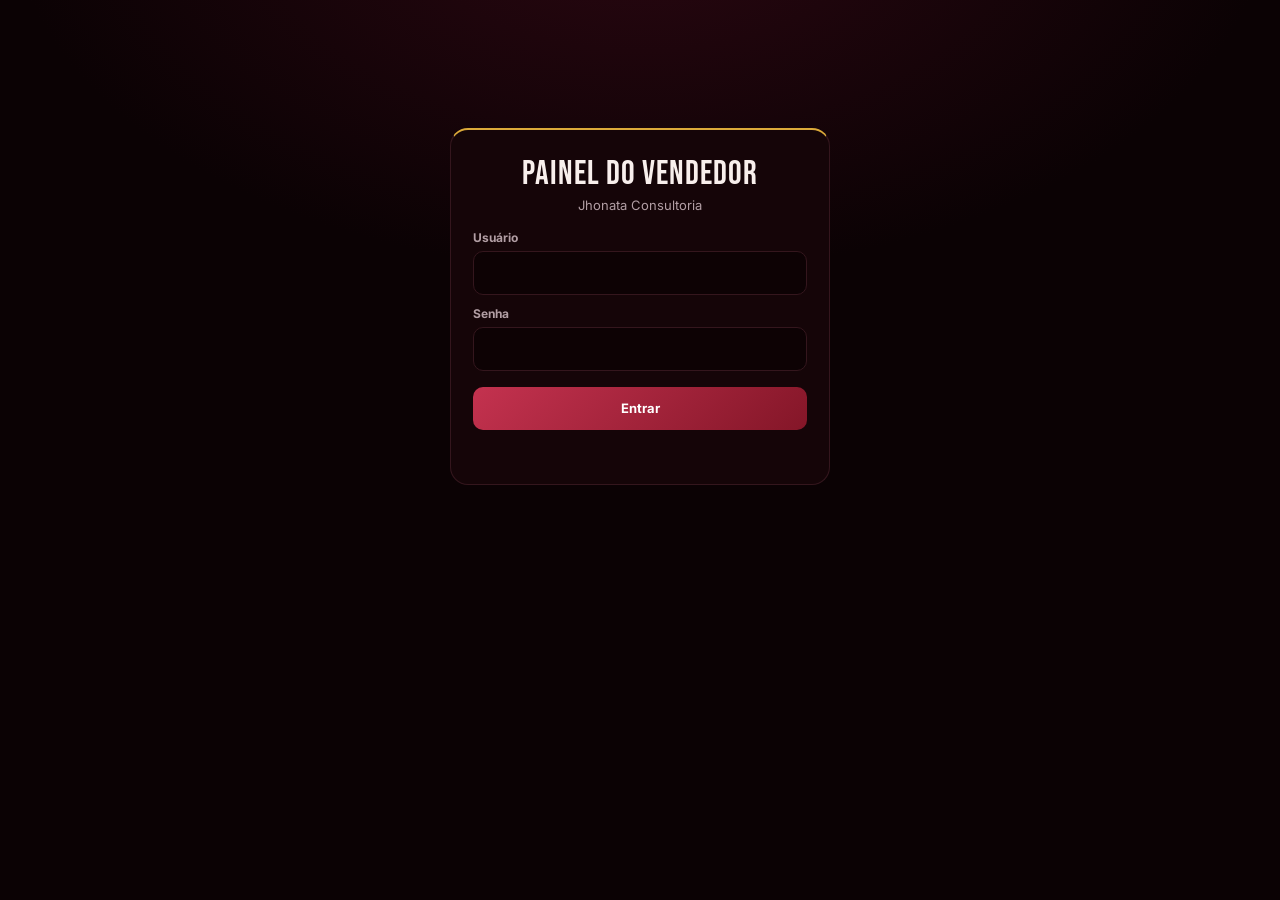
<file: vendedor.html>
<!DOCTYPE html>
<html lang="pt-BR">
<head>
<meta charset="UTF-8">
<meta name="viewport" content="width=device-width, initial-scale=1, viewport-fit=cover">
<meta name="robots" content="noindex, nofollow">
<title>Painel do Vendedor | Jhonata Consultoria</title>
<meta name="theme-color" content="#0b0204">
<link rel="preconnect" href="https://fonts.googleapis.com">
<link rel="preconnect" href="https://fonts.gstatic.com" crossorigin>
<link href="https://fonts.googleapis.com/css2?family=Inter:wght@400;600;700;800&family=Bebas+Neue&display=swap" rel="stylesheet">
<style>
:root{--bg:#0b0204;--card:#150508;--card2:#1c090e;--line:#34161d;--ink:#f8efec;--muted:#b29ea4;--wine:#c4324f;--wine2:#841628;--gold:#dcaa3a;--gold2:#f3d489;--ok:#25d366;--warn:#f59e0b;--bad:#ff6b7f}
*{box-sizing:border-box;margin:0;padding:0}
body{background:radial-gradient(900px 520px at 50% -10%,#2a0711,var(--bg) 70%) no-repeat var(--bg);color:var(--ink);font:400 14.5px/1.5 'Inter',system-ui,sans-serif;min-height:100vh;padding:20px max(16px,env(safe-area-inset-left,0px)) 60px max(16px,env(safe-area-inset-right,0px))}
.wrap{max-width:980px;margin:0 auto;display:grid;gap:16px}
h1,h2{font-family:'Bebas Neue',sans-serif;font-weight:400;letter-spacing:1px;line-height:1.05}
.hidden{display:none!important}
button,input,select,textarea{font:inherit}
.btn{display:inline-flex;align-items:center;justify-content:center;gap:6px;border-radius:10px;padding:8px 12px;font-weight:700;font-size:13px;cursor:pointer;border:1px solid var(--line);background:var(--card2);color:var(--ink);text-decoration:none;white-space:nowrap}
.btn:hover{border-color:var(--gold)}
.btn-gold{background:var(--gold);border-color:var(--gold);color:#1a0b02}
.btn-wine{background:linear-gradient(135deg,var(--wine),var(--wine2));border:0;color:#fff}
.btn-wpp{background:var(--ok);border-color:var(--ok);color:#062012}
.btn:focus-visible,input:focus-visible,select:focus-visible,textarea:focus-visible{outline:2px solid var(--gold2);outline-offset:2px}
input,select,textarea{width:100%;background:#0d0204;border:1px solid var(--line);color:var(--ink);border-radius:10px;padding:10px 12px}
label{display:block;font-size:12px;font-weight:700;color:var(--muted);margin:10px 0 4px}

/* login */
.login{max-width:380px;margin:12vh auto 0;background:var(--card);border:1px solid var(--line);border-top:2px solid var(--gold);border-radius:18px;padding:26px 22px;text-align:center}
.login h1{font-size:34px}.login p{color:var(--muted);font-size:13px;margin-top:4px}
.login form{text-align:left;margin-top:14px}.login .btn{width:100%;margin-top:16px;padding:12px}
.erro{color:var(--bad);font-size:13px;margin-top:10px;text-align:center;min-height:18px}

/* topo */
.topo{display:flex;justify-content:space-between;align-items:center;gap:10px;flex-wrap:wrap}
.topo h1{font-size:32px}.topo small{display:block;color:var(--muted);font-size:12.5px}
.topo-acoes{display:flex;gap:8px;align-items:center;flex-wrap:wrap}
.topo-acoes select{width:auto}

/* comissão */
.comissao{background:linear-gradient(160deg,rgba(220,170,58,.13),var(--card) 55%);border:1px solid var(--gold);border-radius:18px;padding:16px;display:grid;gap:12px}
.com-nums{display:grid;grid-template-columns:repeat(4,1fr);gap:8px}
.com-nums div{background:var(--bg);border:1px solid var(--line);border-radius:12px;padding:10px;text-align:center;min-width:0}
.com-nums span{display:block;font-size:11px;color:var(--muted);font-weight:700}
.com-nums b{display:block;font-size:22px;font-variant-numeric:tabular-nums}
.com-nums b.gold{color:var(--gold2)}
.faixa{height:10px;background:var(--bg);border:1px solid var(--line);border-radius:999px;overflow:hidden}
.faixa div{height:100%;background:linear-gradient(90deg,var(--gold),var(--gold2));border-radius:999px}
.faixa-txt{font-size:12.5px;color:var(--muted)}.faixa-txt b{color:var(--gold2)}

/* abas */
.abas{display:flex;gap:6px;overflow-x:auto;padding-bottom:2px;scrollbar-width:none}
.abas::-webkit-scrollbar{display:none}
.aba{flex-shrink:0;border:1px solid var(--line);background:var(--card);color:var(--muted);border-radius:999px;padding:8px 13px;font-weight:700;font-size:13px;cursor:pointer}
.aba b{display:inline-block;min-width:20px;margin-left:4px;padding:0 6px;border-radius:999px;background:var(--line);color:var(--ink);font-size:11.5px}
.aba.tem b{background:var(--wine);color:#fff}
.aba.on{background:var(--gold);border-color:var(--gold);color:#1a0b02}
.aba.on b{background:rgba(0,0,0,.2);color:#1a0b02}
.painel{background:var(--card);border:1px solid var(--line);border-radius:18px;padding:14px;display:grid;gap:8px}
.painel>h2{font-size:24px}
.desc{font-size:12.5px;color:var(--muted);margin-top:-4px}
.item{display:flex;justify-content:space-between;align-items:center;gap:10px;background:var(--bg);border:1px solid var(--line);border-radius:12px;padding:10px 12px}
.item .info{min-width:0}
.item .info b{display:block;font-size:14px;white-space:nowrap;overflow:hidden;text-overflow:ellipsis}
.item .info small{display:block;font-size:12px;color:var(--muted)}
.item .acoes{display:flex;gap:6px;flex-wrap:wrap;justify-content:flex-end;flex-shrink:0}
.pill{display:inline-block;font-size:11px;font-weight:800;padding:1px 8px;border-radius:999px;border:1px solid var(--line);color:var(--muted);margin-right:4px}
.pill.ok{color:var(--ok);border-color:rgba(37,211,102,.5)}.pill.warn{color:var(--warn);border-color:rgba(245,158,11,.5)}.pill.bad{color:var(--bad);border-color:rgba(255,107,127,.5)}.pill.gold{color:var(--gold2);border-color:rgba(220,170,58,.5)}
.vazio{font-size:13px;color:var(--muted);padding:10px 2px}
.lead-ctrl{display:flex;gap:6px;flex-wrap:wrap;margin-top:6px}
.lead-ctrl select{width:auto;padding:6px 8px;font-size:12.5px}
.lead-ctrl input{flex:1 1 160px;padding:6px 8px;font-size:12.5px}
.link-row{display:grid;gap:6px;background:var(--bg);border:1px solid var(--line);border-radius:12px;padding:10px 12px}
.link-row code{font-size:11.5px;color:var(--muted);overflow-wrap:anywhere}
.link-row .acoes{display:flex;gap:6px;flex-wrap:wrap}
@media (max-width:640px){.com-nums{grid-template-columns:repeat(2,1fr)}.item{flex-wrap:wrap}.item .acoes{justify-content:flex-start}}

/* modal */
.modal{position:fixed;inset:0;background:rgba(0,0,0,.8);backdrop-filter:blur(4px);display:flex;align-items:center;justify-content:center;padding:16px;z-index:50}
.modal-card{width:100%;max-width:420px;max-height:90vh;overflow:auto;background:var(--card);border:1px solid var(--line);border-top:2px solid var(--gold);border-radius:16px;padding:18px}
.modal-card h2{font-size:26px}.modal-card p{font-size:13px;color:var(--muted)}
.modal-botoes{display:grid;gap:8px;margin-top:16px}
.saldo{display:flex;justify-content:space-between;align-items:center;gap:10px;flex-wrap:wrap;border-top:1px dashed var(--line);padding-top:12px}
.saldo span{display:block;font-size:11.5px;color:var(--muted);font-weight:700}
.saldo b{display:block;font-size:24px;color:var(--gold2);font-variant-numeric:tabular-nums}
.saldo small{font-size:11.5px;color:var(--muted)}
.btn:disabled{opacity:.5;cursor:not-allowed}
.links-grupo{display:grid;gap:8px;margin-top:6px}
.links-grupo h3{font-size:16px;font-weight:800;color:var(--gold2)}
.link-topo{display:flex;justify-content:space-between;align-items:center;gap:8px}
.precos{list-style:none;display:grid;gap:2px;font-size:13px}
.precos li{display:flex;justify-content:space-between;gap:10px;border-bottom:1px dashed var(--line);padding:3px 0}
.precos li:last-child{border-bottom:0}
.precos span{color:var(--muted)}
.precos b{font-variant-numeric:tabular-nums;text-align:right}
.pag-linha{display:flex;justify-content:space-between;align-items:center;gap:8px;border-top:1px dashed var(--line);padding-top:6px;font-size:13px}
.pag-linha span{min-width:0}
.toast{position:fixed;left:50%;bottom:calc(20px + env(safe-area-inset-bottom,0px));transform:translateX(-50%);background:var(--card2);border:1px solid var(--gold);color:var(--ink);padding:10px 16px;border-radius:12px;font-weight:700;font-size:13px;z-index:60;max-width:90vw;text-align:center}
@media (prefers-reduced-motion:reduce){*{transition:none!important}}
</style>
</head>
<body>

<div id="telaLogin" class="login">
  <h1>Painel do Vendedor</h1>
  <p>Jhonata Consultoria</p>
  <form id="formLogin">
    <label for="loginUser">Usuário</label>
    <input id="loginUser" autocomplete="username" required>
    <label for="loginPass">Senha</label>
    <input id="loginPass" type="password" autocomplete="current-password" required>
    <button class="btn btn-wine" type="submit" id="btnEntrar">Entrar</button>
    <div class="erro" id="loginErro"></div>
  </form>
</div>

<div id="telaPainel" class="wrap hidden">
  <div class="topo">
    <div><h1 id="olaVendedor">Olá!</h1><small id="atualizadoEm">Carregando...</small></div>
    <div class="topo-acoes">
      <select id="selMes" aria-label="Mês"></select>
      <button class="btn" id="btnAtualizar" type="button">🔄 Atualizar</button>
      <button class="btn" id="btnSair" type="button">Sair</button>
    </div>
  </div>

  <div class="comissao" id="boxComissao"></div>

  <div class="abas" role="tablist" id="abas"></div>
  <div id="conteudo"></div>
</div>

<div id="modalConfirmar" class="modal hidden" role="dialog" aria-modal="true" aria-labelledby="mcTitulo">
  <div class="modal-card">
    <h2 id="mcTitulo">Confirmar pagamento</h2>
    <p id="mcAluno"></p>
    <label for="mcPlano">Plano</label>
    <select id="mcPlano"></select>
    <label for="mcForma">Forma de pagamento</label>
    <select id="mcForma"></select>
    <label for="mcValor">Valor recebido (R$)</label>
    <input id="mcValor" type="number" min="0" step="0.01" inputmode="decimal">
    <label for="mcObs">Comprovante / observação</label>
    <input id="mcObs" placeholder="Ex.: comprovante PIX recebido 14:32 ou pago no Asaas">
    <p style="margin-top:10px">Confira o pagamento no Asaas ou o comprovante do PIX antes de confirmar. O aluno é liberado na hora.</p>
    <div class="modal-botoes">
      <button class="btn btn-gold" id="mcConfirmar" type="button">✅ Confirmar e liberar acesso</button>
      <button class="btn" id="mcCancelar" type="button">Cancelar</button>
    </div>
  </div>
</div>

<script src="planos.js"></script>
<script src="vendedor.js"></script>
</body>
</html>
</file>
<file: style.css>
:root {
  --bg: #0D0F12;
  --panel: #15181D;
  --panel-2: #1A1E24;
  --line: #262B33;
  --line-soft: #1D2128;
  --ink: #EDEFF2;
  --ink-dim: #878D98;
  --signal: #841628;
  --signal-light: #C1402C;
  --signal-ink: #FFFFFF;
  --signal-dim: rgba(132,22,40,0.2);
  --mark: #dcaa3a;
  --mark-dim: rgba(220,170,58,0.12);
  --good: #4F9C6E;
  --good-dim: rgba(79,156,110,0.12);
  --blue: #3b82f6;
  --blue-dim: rgba(59,130,246,0.15);
  --font-display: 'Big Shoulders Display', sans-serif;
  --font-body: 'Inter', sans-serif;
  --font-mono: 'Space Mono', monospace;
}
* { margin:0; padding:0; box-sizing:border-box; -webkit-tap-highlight-color: transparent; }
html { height:100%; }
::-webkit-scrollbar { width:6px; height:6px; }
::-webkit-scrollbar-thumb { background:var(--line); border-radius:3px; }

body { 
  background:var(--bg); 
  color:var(--ink); 
  font-family:var(--font-body); 
  padding:18px; 
  max-width:500px; 
  margin:0 auto; 
  min-height:100vh; 
  min-height:100dvh; 
  display:flex; 
  flex-direction:column; 
  justify-content:center; 
}

body.app-mode {
  max-width: 720px;
  justify-content: flex-start;
  padding: 14px 16px calc(110px + env(safe-area-inset-bottom));
}
@media (max-width: 640px) {
  body.app-mode { max-width: 100%; padding: 12px 12px calc(110px + env(safe-area-inset-bottom)); }
}

.card { background:var(--panel); border:1px solid var(--line); border-radius:10px; padding:22px; margin-bottom:14px; }

h1 { font-family:var(--font-display); font-weight:700; font-size:30px; line-height:1; letter-spacing:0.01em; color:var(--ink); text-align:center; }
.sub { color:var(--ink-dim); font-size:12.5px; margin-top:6px; font-weight:500; text-align:center; }

.login-box { display:flex; flex-direction:column; gap:12px; margin-top:20px; }
.input-field { width:100%; background:var(--bg); border:1px solid var(--line); color:var(--ink); padding:12px 13px; border-radius:6px; font-size:16px; font-family:var(--font-body); transition:border-color .15s ease; }
.input-field:focus { outline:none; border-color:var(--signal-light); }
.input-field::placeholder { color:#565b64; }
.input-field:disabled { opacity:0.4; cursor:not-allowed; background:var(--panel-2); }
select.input-field { color:var(--ink); cursor:pointer; }
textarea.input-field { resize:none; font-family:var(--font-body); }

.btn-login { width:100%; background:var(--signal); color:var(--signal-ink); border:none; padding:14px; border-radius:6px; font-weight:600; font-size:14px; font-family:var(--font-body); cursor:pointer; margin-top:8px; letter-spacing:0.01em; transition:background-color .15s ease; min-height:48px; }
.btn-login:hover { background:var(--signal-light); }
.btn-login:disabled { opacity:0.55; cursor:default; }
.btn-wpp { background:var(--good); color:#08160F; }
.btn-wpp:hover { background:#458A61; }
.btn-gold { background:var(--mark); color:#1A1408; }
.btn-gold:hover { background:#A0813F; }
.btn-blue { background:var(--blue); color:#FFFFFF; }
.btn-blue:hover { background:#2563eb; }
.btn-header { background:transparent; border:1px solid var(--line); color:var(--ink-dim); padding:6px 12px; border-radius:6px; font-size:12px; font-family:var(--font-body); cursor:pointer; transition:all .15s ease; }
.btn-header:hover { border-color:var(--ink-dim); color:var(--ink); }
.btn-indique-header { background:var(--mark-dim); border:1px solid var(--mark); color:var(--mark); font-weight:700; }
.btn-indique-header:hover { background:var(--mark); color:#000; }
.error-msg { color:var(--signal-light); font-size:12.5px; text-align:center; margin-top:10px; font-weight:600; }

.progress-bar-bg { width:100%; background:var(--bg); border:1px solid var(--line); height:4px; border-radius:2px; margin:16px 0 6px; overflow:hidden; }
.progress-bar-fill { width:10%; background:var(--signal-light); height:100%; transition:width 0.25s ease; }
.step-counter { font-size:11px; color:var(--ink-dim); font-family:var(--font-mono); text-align:right; margin-bottom:10px; }

.header-app { display:flex; justify-content:space-between; align-items:center; margin-bottom:6px; }
.header-app h1 { font-size:26px; text-align:left; }
.header-actions { display:flex; gap:6px; }

.menu { display:flex; gap:4px; margin-bottom:16px; overflow-x:auto; border-bottom:1px solid var(--line); -webkit-overflow-scrolling: touch; }
.menu-btn { flex:1; padding:11px 5px; background:transparent; border:none; border-bottom:2px solid transparent; color:var(--ink-dim); font-weight:600; font-size:12.5px; font-family:var(--font-body); cursor:pointer; text-align:center; white-space:nowrap; transition:color .15s ease, border-color .15s ease; }
.menu-btn:hover { color:var(--ink); }
.menu-btn.active { color:var(--ink); border-bottom-color:var(--signal-light); }

.swipe-viewport { overflow:hidden; touch-action: pan-y; }
.swipe-hint { text-align:center; font-size:10.5px; color:var(--ink-dim); margin:-6px 0 12px; letter-spacing:0.02em; }

.select-list { display:flex; flex-direction:column; gap:8px; }
.select-card {
  background: var(--panel);
  border: 1px solid var(--line); border-left: 3px solid var(--signal-light); border-radius: 8px;
  padding: 15px 16px; display:flex; justify-content:space-between; align-items:center;
  cursor:pointer; text-align:left; width:100%; font-family:var(--font-body); color:var(--ink);
  transition: border-color .15s ease, background-color .15s ease;
}
.select-card:hover { border-color: var(--signal-light); background: var(--panel-2); }
.select-card .select-card-title { font-weight:700; font-size:15.5px; color:var(--ink); }
.select-card .select-card-sub { font-size:11.5px; color:var(--mark); margin-top:3px; font-weight:600; }
.select-card .select-card-arrow { color:var(--ink-dim); font-size:16px; flex-shrink:0; margin-left:10px; }

.detail-topbar { display:flex; align-items:center; gap:10px; margin-bottom:12px; }
.btn-back {
  background: var(--panel); border:1px solid var(--line); color:var(--ink);
  padding:9px 14px; border-radius:6px; font-size:13px; font-weight:600; font-family:var(--font-body);
  cursor:pointer; display:flex; align-items:center; gap:6px; flex-shrink:0; transition: border-color .15s ease;
}
.btn-back:hover { border-color:var(--signal-light); color:var(--signal-light); }
.detail-title { font-weight:700; font-size:16px; color:var(--ink); flex:1; }

.quick-switch-row { display:flex; gap:6px; overflow-x:auto; margin-bottom:14px; padding-bottom:2px; -webkit-overflow-scrolling: touch; }
.quick-switch-chip {
  flex-shrink:0; padding:7px 12px; border-radius:20px; border:1px solid var(--line); background:var(--panel);
  color:var(--ink-dim); font-size:11.5px; font-weight:600; font-family:var(--font-body); cursor:pointer; white-space:nowrap;
  transition: all .15s ease;
}
.quick-switch-chip.active { background:var(--signal-dim); border-color:var(--signal-light); color:var(--ink); }

.item { 
  background:var(--panel-2); 
  border:1px solid var(--line); 
  border-radius:12px; 
  padding:16px; 
  margin-bottom:14px; 
  transition: border-color 0.2s ease, background-color 0.2s ease;
}
.item.exercise-done {
  border-color: var(--good) !important;
  background: rgba(79, 156, 110, 0.08) !important;
}
.item-header { display:flex; justify-content:space-between; align-items:center; margin-bottom:8px; gap:8px; }
.item-title { font-weight:700; font-size:15.5px; color:var(--ink); flex:1; }

.previous-log-badge {
  display: block;
  background: rgba(220, 170, 58, 0.1);
  border: 1px solid var(--mark-dim);
  color: var(--mark);
  padding: 6px 10px;
  border-radius: 6px;
  font-size: 11.5px;
  font-weight: 600;
  margin-bottom: 12px;
  font-family: var(--font-mono);
  line-height: 1.4;
}

.btn-check-exercise {
  background: var(--panel);
  border: 1px solid var(--line);
  color: var(--ink-dim);
  padding: 6px 12px;
  border-radius: 6px;
  font-size: 11px;
  font-weight: 700;
  cursor: pointer;
  transition: all 0.2s ease;
  white-space: nowrap;
}
.btn-check-exercise.done {
  background: var(--good-dim);
  border-color: var(--good);
  color: var(--good);
}
.btn-check-exercise:disabled { opacity:0.4; cursor:not-allowed; }

.mode-select {
  background: var(--bg); border: 1px solid var(--line); color: var(--mark);
  font-size: 11.5px; font-weight: 600; font-family:var(--font-body); padding: 5px 8px; border-radius: 6px; cursor: pointer;
}
.mode-select:focus { outline:none; border-color:var(--mark); }

.series-container { display:flex; flex-direction:column; gap:8px; margin-top:8px; }
.series-row { display:flex; align-items:center; gap:6px; background:var(--bg); padding:8px 10px; border-radius:8px; border:1px solid var(--line); flex-wrap:nowrap; overflow-x:auto; }
.series-tag { font-size:11px; font-weight:600; color:var(--ink-dim); width:80px; flex-shrink:0; font-family:var(--font-mono); }
.unit { font-size:10px; color:var(--ink-dim); flex-shrink:0; }
.input-log { background:var(--panel) !important; border:1px solid var(--line) !important; color:var(--mark) !important; text-align:center; font-weight:700; font-family:var(--font-mono) !important; padding:7px 4px !important; margin-bottom:0 !important; font-size:14px; border-radius:6px !important; }

.btn-check-serie {
  background: var(--panel-2); border: 1px solid var(--line); color: var(--ink-dim);
  padding: 6px 10px; border-radius: 6px; font-size: 11px; font-weight: 700; cursor: pointer;
  transition: all 0.2s ease; margin-left: 2px; flex-shrink: 0;
}
.btn-check-serie.done {
  background: var(--good-dim); border-color: var(--good); color: var(--good);
}
.btn-check-serie:disabled { opacity:0.4; cursor:not-allowed; }

.workout-timer-card {
  background: var(--panel-2); border: 1px solid var(--line); border-left: 3px solid var(--mark);
  border-radius: 8px; padding: 12px 16px; margin-bottom: 14px;
  display: flex; justify-content: space-between; align-items: center;
}
.workout-timer-clock {
  font-family: var(--font-mono); font-size: 20px; font-weight: 700; color: var(--mark); letter-spacing: 1px;
}

.modal-overlay { position:fixed; inset:0; background:rgba(0,0,0,0.85); backdrop-filter:blur(6px); display:flex; align-items:center; justify-content:center; z-index:99999; padding:20px; }
.modal-card-finish { background:var(--panel); border:1px solid var(--line); border-top:3px solid var(--good); border-radius:14px; padding:22px; width:100%; max-width:480px; max-height:85vh; overflow-y:auto; box-shadow:0 12px 30px rgba(0,0,0,0.8); }

.progression-item { 
  background:var(--panel-2); 
  border:1px solid var(--line); 
  border-left:3px solid var(--mark);
  border-radius:8px; 
  padding:12px 14px; 
  margin-bottom:8px; 
  font-size:12.5px; 
  display:flex;
  flex-direction:column;
  gap:3px;
}

.trainer-goals-card {
  background: linear-gradient(135deg, rgba(132,22,40,0.25), rgba(21,24,29,0.95));
  border: 1px solid var(--signal-light); border-radius: 8px; padding: 12px 16px; margin-bottom: 10px;
  cursor: pointer; transition: all 0.2s ease;
}
.trainer-goals-title {
  font-size: 12px; font-weight: 800; color: var(--mark); letter-spacing: 0.04em; text-transform: uppercase;
  display: flex; align-items: center; justify-content: space-between; user-select: none;
}
.trainer-goals-body {
  font-size: 12.5px; color: var(--ink); line-height: 1.5; font-weight: 500; margin-top: 8px;
  border-top: 1px solid rgba(220,170,58,0.2); padding-top: 8px;
  transition: all 0.3s ease;
}
.trainer-goals-body.collapsed { display: none; }

.cardio-goals-card {
  background: linear-gradient(135deg, rgba(59,130,246,0.2), rgba(21,24,29,0.95));
  border: 1px solid var(--blue); border-radius: 8px; padding: 12px 16px; margin-bottom: 14px;
  cursor: pointer; transition: all 0.2s ease;
}
.cardio-goals-title {
  font-size: 12px; font-weight: 800; color: var(--blue); letter-spacing: 0.04em; text-transform: uppercase;
  display: flex; align-items: center; justify-content: space-between; user-select: none;
}
.cardio-goals-body {
  font-size: 12.5px; color: var(--ink); line-height: 1.5; font-weight: 500; margin-top: 8px;
  border-top: 1px solid rgba(59,130,246,0.3); padding-top: 8px;
  transition: all 0.3s ease;
}
.cardio-goals-body.collapsed { display: none; }

.feedback-notify-card {
  background: linear-gradient(135deg, rgba(220,170,58,0.2), rgba(21,24,29,0.95));
  border: 1px solid var(--mark); border-radius: 10px; padding: 14px 16px; margin-bottom: 14px;
  position: relative; animation: slideDown 0.3s ease;
}
@keyframes slideDown { from { transform: translateY(-10px); opacity: 0; } to { transform: translateY(0); opacity: 1; } }

.rest-timer-widget {
  position: fixed; 
  bottom: 0; 
  left: 0;
  right: 0;
  width: 100%;
  background: rgba(21, 24, 29, 0.95); 
  backdrop-filter: blur(10px);
  -webkit-backdrop-filter: blur(10px);
  border-top: 1px solid var(--line); 
  padding: 10px 16px calc(10px + env(safe-area-inset-bottom)); 
  display: none;
  align-items: center; 
  justify-content: space-between;
  box-shadow: 0 -4px 20px rgba(0,0,0,0.6); 
  z-index: 9999; 
  transition: border-color 0.3s ease;
}
.rest-timer-widget.visible { display: flex !important; }
.rest-timer-display { font-family: var(--font-mono); font-size: 18px; font-weight: 700; color: var(--mark); min-width: 55px; text-align: center; }
.rest-timer-btn { background: var(--panel-2); border: 1px solid var(--line); color: var(--ink); padding: 6px 12px; border-radius: 16px; font-size: 12px; font-weight: 700; cursor: pointer; transition: background-color 0.15s ease; }
.rest-timer-btn:active { background: var(--signal-light); color: #fff; }
.timer-finished-glow { animation: glowPulse 0.8s infinite alternate; border-color: var(--mark) !important; }
@keyframes glowPulse { 0% { box-shadow: 0 0 5px var(--mark); } 100% { box-shadow: 0 0 22px var(--mark); } }

.diet-container { display:flex; flex-direction:column; gap:12px; }

.diet-top-selector {
  background: var(--panel-2);
  border: 1px solid var(--line);
  border-radius: 8px;
  padding: 10px 12px;
  margin-bottom: 12px;
  display: flex;
  justify-content: space-between;
  align-items: center;
}

.sub-item-box {
  background: var(--bg); border-left: 3px solid var(--mark); padding: 8px 10px;
  margin-top: 6px; border-radius: 6px; font-size: 12px; color: var(--ink);
}
.sub-item-box.carbo { border-left-color: var(--blue); }
.sub-item-box.prot { border-left-color: var(--good); }

.save-indicator {
  position: fixed; top: 14px; right: 14px;
  background: var(--panel);
  border: 1px solid var(--line);
  color: var(--ink-dim); padding: 7px 14px; border-radius: 6px;
  font-size: 11.5px; font-weight: 500; display: none; z-index: 99999;
}

.label-fdb { display:block; font-size:12.5px; color:var(--ink-dim); font-weight:600; margin-bottom:5px; }
.hidden { display:none !important; }

.pay-lock-overlay {
  background: var(--panel);
  border: 1px solid var(--line);
  border-top: 3px solid var(--signal-light);
  border-radius: 8px;
  padding: 26px 20px;
  text-align: center;
  margin-top: 10px;
}
.pay-lock-title {
  font-family: var(--font-display);
  font-weight: 700;
  font-size: 22px;
  color: var(--ink);
  margin-bottom: 8px;
}
.pay-lock-desc {
  font-size: 13px;
  color: var(--ink-dim);
  line-height: 1.55;
  margin-bottom: 18px;
}

.congrats-card {
  background: linear-gradient(135deg, rgba(132,22,40,0.3), rgba(21,24,29,0.95));
  border: 1px solid var(--signal-light); border-radius: 10px; padding: 16px; margin-bottom: 14px;
  position: relative;
}
.congrats-title { font-family: var(--font-display); font-size: 20px; font-weight: 700; color: var(--mark); margin-bottom: 4px; }
.congrats-desc { font-size: 12.5px; color: var(--ink); line-height: 1.4; }
.btn-close-congrats { position: absolute; top: 10px; right: 12px; background: none; border: none; color: var(--ink-dim); font-size: 16px; cursor: pointer; }

.run-item { background: var(--panel-2); border: 1px solid var(--line); border-left: 3px solid var(--blue); border-radius: 8px; padding: 12px; margin-bottom: 10px; }
.run-day-title { font-weight:800; color:var(--blue); font-size:13px; text-transform:uppercase; margin-bottom:4px; }
.run-day-desc { font-size:12px; color:var(--ink); margin-bottom:8px; line-height:1.4; }

/* Animação das imagens de execução (alterna foto de início e fim do movimento) */
.midia-anim { overflow:hidden; }
.midia-anim img { display:block; }
.midia-anim .midia-anim-2 { position:absolute; inset:0; animation: midiaAlterna 1.6s steps(1, end) infinite; }
@keyframes midiaAlterna { 0% { opacity:0; } 50% { opacity:1; } }


/* =========================================================================
   IDENTIDADE VISUAL (mesmas cores e fontes da página de vendas)
   ========================================================================= */
:root {
  --bg: #0a0204;
  --panel: #150508;
  --panel-2: #1c090e;
  --line: #34161d;
  --line-soft: #241015;
  --ink: #f8efec;
  --ink-dim: #b29ea4;
  --signal: #a3233c;
  --signal-light: #c4324f;
  --signal-dim: rgba(196,50,79,0.18);
  --mark: #dcaa3a;
  --mark-dim: rgba(220,170,58,0.14);
  --font-display: 'Bebas Neue', 'Big Shoulders Display', sans-serif;
}
body { background: radial-gradient(900px 520px at 50% -10%, #2a0711, var(--bg) 70%) no-repeat var(--bg); }
h1 { font-weight: 400; letter-spacing: 1px; }
.card { border-radius: 16px; }
.btn-login { border-radius: 12px; font-weight: 800; background: linear-gradient(135deg, var(--signal-light), #841628); }
.btn-login:hover { background: linear-gradient(135deg, #d4405d, #941a30); }
.btn-gold { background: var(--mark); color: #1a0b02; }
.btn-wpp { background: #25d366; color: #062012; }
.input-field { border-radius: 10px; }
.input-field:focus { border-color: var(--mark); }

/* Login */
.login-card { text-align: center; padding-top: 28px; }
.login-avatar { width: 84px; height: 84px; border-radius: 50%; border: 2px solid var(--mark); overflow: hidden; margin: 0 auto 12px; box-shadow: 0 0 0 6px rgba(220,170,58,.08); }
.login-avatar img { width: 100%; height: 100%; object-fit: cover; }
.login-card h1 { font-size: 36px; }

/* Cabeçalho do aluno */
.header-app { gap: 10px; flex-wrap: wrap; }
.header-app h1 { font-size: 32px; white-space: nowrap; overflow: hidden; text-overflow: ellipsis; min-width: 0; flex: 1 1 100%; }
.header-actions { flex-shrink: 0; }
.btn-header { border-radius: 999px; padding: 6px 11px; }

/* Abas */
.menu { border-bottom-color: var(--line); }
.menu-btn { font-size: 13px; }
.menu-btn.active { color: var(--mark); border-bottom-color: var(--mark); }
.swipe-hint { display: none; }

/* Topo do treino */
.btn-back { border-radius: 10px; }
.detail-title { font-family: var(--font-display); font-weight: 400; font-size: 24px; letter-spacing: .5px; line-height: 1.05; }
.workout-timer-card { border-radius: 14px; background: linear-gradient(135deg, rgba(220,170,58,.10), var(--panel-2) 60%); }
.trainer-goals-card { border-radius: 14px; border-color: rgba(196,50,79,.6); background: linear-gradient(135deg, rgba(196,50,79,.16), var(--panel) 70%); }

/* Progresso do treino */
.treino-progresso { background: var(--panel); border: 1px solid var(--line); border-radius: 14px; padding: 12px 14px; margin: 4px 0 14px; }
.treino-progresso-topo { display: flex; justify-content: space-between; align-items: center; font-size: 12.5px; color: var(--ink-dim); font-weight: 600; margin-bottom: 8px; }
.treino-progresso-topo b { color: var(--mark); font-weight: 800; }
.treino-progresso-barra { height: 8px; background: var(--bg); border-radius: 999px; overflow: hidden; border: 1px solid var(--line); }
.treino-progresso-barra div { height: 100%; background: linear-gradient(90deg, var(--mark), #f3d489); border-radius: 999px; transition: width .35s ease; }

/* Cartão do exercício: nome em cima, ações embaixo */
.item { background: var(--panel); border-radius: 16px; padding: 16px 14px; }
.item-header { flex-wrap: wrap; align-items: flex-start; row-gap: 10px; margin-bottom: 10px; }
.item-header .item-title { flex: 1 1 100%; font-size: 17px; font-weight: 800; line-height: 1.25; }
.item-header > div:last-child { width: 100%; justify-content: space-between; }
.btn-check-exercise { border-radius: 999px; padding: 8px 14px; font-size: 12px; color: var(--ink); border-color: var(--line); background: var(--panel-2); }
.btn-check-exercise.done { background: rgba(37,211,102,.14); border-color: #25d366; color: #25d366; }
.item.exercise-done { border-color: #25d366 !important; background: rgba(37,211,102,.05) !important; }
.previous-log-badge { border-radius: 10px; font-family: var(--font-body); font-size: 12px; }
.mode-select { border-radius: 8px; }

/* Séries */
.series-row { background: var(--bg); border-radius: 12px; padding: 8px 10px; }
.btn-check-serie { color: var(--ink); background: var(--panel-2); border-radius: 8px; min-width: 64px; }
.btn-check-serie.done { background: rgba(37,211,102,.14); border-color: #25d366; color: #25d366; }
.input-log { background: var(--panel-2) !important; border-color: var(--line) !important; border-radius: 10px !important; font-size: 15px; }
.input-log:focus { border-color: var(--mark) !important; }
.input-log::placeholder { color: rgba(248,239,236,.22); font-weight: 600; }

/* Cronômetro de descanso fixo no rodapé */
.rest-timer-widget { background: rgba(10,2,4,.95); border-top-color: var(--line); }
.rest-timer-btn { border-radius: 999px; background: var(--panel-2); }
.rest-timer-btn:active { background: var(--mark); color: #1a0b02; }

/* Lista de treinos */
.select-card { border-radius: 14px; border-left-color: var(--mark); background: var(--panel); }
.select-card:hover { border-color: var(--mark); }
.quick-switch-chip.active { background: var(--mark-dim); border-color: var(--mark); color: var(--mark); }

/* Vencimento do plano (cabeçalho do aluno) */
#billingInfo { width: 100%; }
.venc-box { margin-top: 12px; background: var(--bg); border: 1px solid var(--line); border-radius: 12px; padding: 10px 12px; text-align: left; }
.venc-topo { display: flex; justify-content: space-between; align-items: center; gap: 8px; font-size: 13px; color: var(--ink); font-weight: 600; }
.venc-topo b { color: var(--mark); }
.venc-topo small { color: var(--ink-dim); font-size: 11.5px; font-weight: 600; white-space: nowrap; }
.venc-barra { height: 6px; background: var(--panel-2); border-radius: 999px; overflow: hidden; margin-top: 8px; }
.venc-barra div { height: 100%; background: linear-gradient(90deg, var(--mark), #f3d489); border-radius: 999px; }
.venc-plano { font-size: 11.5px; color: var(--ink-dim); margin-top: 6px; }
.venc-alerta { border-color: rgba(245,158,11,.7); background: rgba(245,158,11,.08); }
.venc-alerta .venc-barra div { background: linear-gradient(90deg, #f59e0b, #fbbf24); }
.venc-vencido { border-color: var(--signal-light); background: var(--signal-dim); }
.venc-renovar { display: block; margin-top: 10px; text-align: center; background: var(--mark); color: #1a0b02; font-weight: 800; font-size: 13px; padding: 10px; border-radius: 10px; text-decoration: none; }

/* Feedback de treino (relatório de evolução perto do vencimento) */
.rel-card { background: linear-gradient(160deg, rgba(220,170,58,.14), var(--panel) 55%); border: 1px solid var(--mark); border-radius: 18px; padding: 16px 14px; margin-bottom: 14px; box-shadow: 0 10px 28px rgba(220,170,58,.10); }
.rel-topo b { display: block; font-family: var(--font-display); font-weight: 400; font-size: 26px; letter-spacing: .5px; color: var(--ink); line-height: 1.05; }
.rel-topo small { display: block; font-size: 12.5px; color: var(--ink-dim); margin-top: 4px; }
.rel-destaque { text-align: center; background: var(--bg); border: 1px solid var(--line); border-radius: 14px; padding: 12px; margin: 12px 0 10px; }
.rel-destaque span { display: block; font-size: 12px; color: var(--ink-dim); font-weight: 600; }
.rel-destaque b { display: block; font-family: var(--font-display); font-weight: 400; font-size: 46px; line-height: 1; color: var(--ink); margin: 4px 0; }
.rel-destaque small { font-size: 12px; color: var(--ink-dim); }
.rel-grid { display: grid; grid-template-columns: repeat(3, 1fr); gap: 8px; }
.rel-tile { background: var(--bg); border: 1px solid var(--line); border-radius: 12px; padding: 10px 6px; text-align: center; min-width: 0; }
.rel-tile span { display: block; font-size: 11px; color: var(--ink-dim); font-weight: 700; }
.rel-tile b { display: block; font-size: 20px; color: var(--ink); margin-top: 2px; }
.rel-tile small { display: block; font-size: 10px; color: var(--ink-dim); margin-top: 2px; line-height: 1.25; }
.rel-up { color: #25d366 !important; }
.rel-down { color: #ff6b7f !important; }
.rel-btn-ver { width: 100%; margin-top: 12px; background: var(--panel-2); border: 1px solid var(--line); color: var(--ink); border-radius: 12px; padding: 11px; font-weight: 700; font-size: 13px; cursor: pointer; }
.rel-lista { margin-top: 10px; display: grid; gap: 8px; }
.rel-grupo { background: var(--bg); border: 1px solid var(--line); border-radius: 12px; padding: 10px 12px; }
.rel-grupo-topo { display: flex; justify-content: space-between; font-weight: 800; font-size: 13px; color: var(--mark); margin-bottom: 4px; }
.rel-ex { display: flex; justify-content: space-between; align-items: center; gap: 8px; padding: 6px 0; border-top: 1px dashed var(--line); font-size: 13px; color: var(--ink); }
.rel-ex small { display: block; font-size: 11px; color: var(--ink-dim); }
.rel-ex b { flex-shrink: 0; }
.rel-vazio { font-size: 12.5px; color: var(--ink-dim); margin-top: 10px; text-align: center; }
.rel-renovar { display: block; margin-top: 12px; text-align: center; background: var(--mark); color: #1a0b02; font-weight: 800; font-size: 14px; padding: 12px; border-radius: 12px; text-decoration: none; }
.rel-nota { font-size: 10.5px; color: var(--ink-dim); margin-top: 8px; text-align: center; }
</file>
